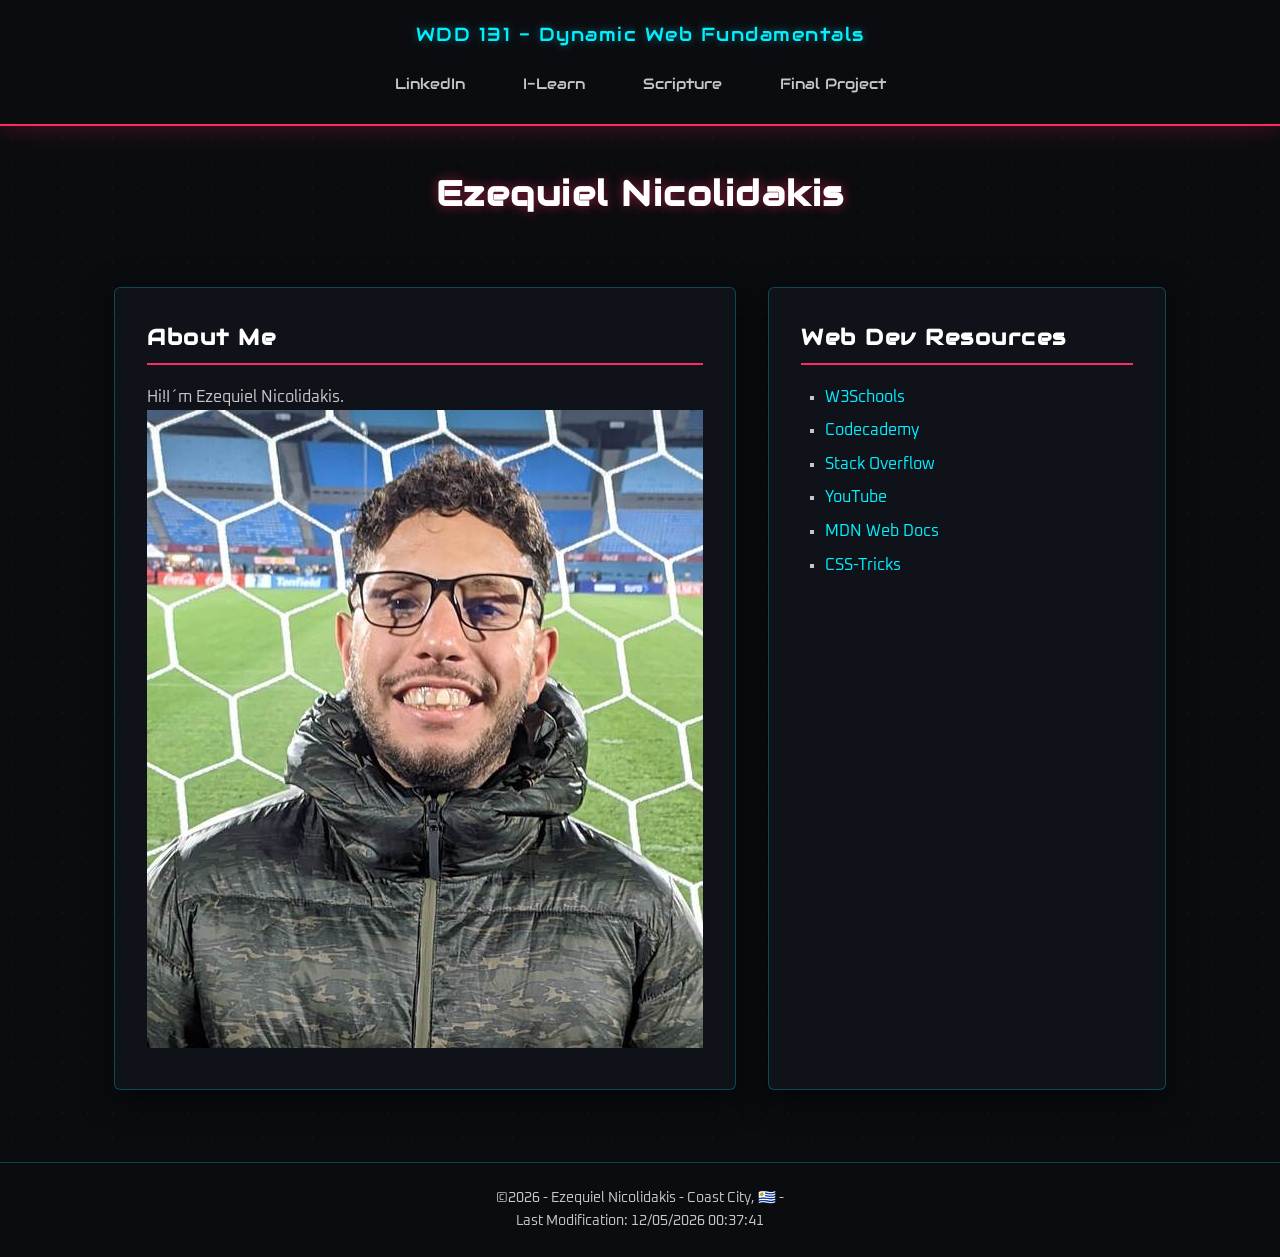
<file: index.html>
<!doctype html>
<html lang="en">
  <head>
    <meta charset="UTF-8" />
    <meta name="viewport" content="width=device-width, initial-scale=1.0" />
    <meta
      name="description"
      content="WDD 131 – Dynamic Web Fundamentals - Ezequiel Nicolidakis"
    />
    <meta name="author" content="Ezequiel Nicolidakis" />
    <title>WDD 131 – Dynamic Web Fundamentals – Ezequiel Nicolidakis</title>
    <script src="scripts/getdates.js" defer></script>
    <link rel="stylesheet" href="styles/base.css" />
    <link rel="preconnect" href="https://fonts.googleapis.com" />
    <link rel="preconnect" href="https://fonts.gstatic.com" crossorigin />
    <link
      href="https://fonts.googleapis.com/css2?family=Audiowide&family=Oxanium:wght@200..800&display=swap"
      rel="stylesheet"
    />
  </head>
  <body>
    <header>
      <span id="course-title">WDD 131 - Dynamic Web Fundamentals</span>
      <nav>
        <a
          href="https://www.linkedin.com/in/eze-nicolidakis/?locale=en-US"
          target="_blank"
          >LinkedIn</a
        >
        <a href="https://byupw.instructure.com/" target="_blank">I-Learn</a>
        <a
          href="https://www.churchofjesuschrist.org/study/scriptures/bofm/ether/12?lang=eng&id=p6#p6"
          target="_blank"
          >Scripture</a
        >
        <a href="#" target="_blank">Final Project</a>
      </nav>
    </header>
    <main>
      <h1>Ezequiel Nicolidakis</h1>
      <section class="card">
        <h2>About Me</h2>
        <p>Hi!I´m Ezequiel Nicolidakis.</p>
        <img src="images/userportrait.jpg" alt="Yo" />
      </section>
      <section class="card">
        <h2>Web Dev Resources</h2>
        <ul>
          <li>
            <a href="https://www.w3schools.com" target="_blank">W3Schools</a>
          </li>
          <li>
            <a href="https://www.codecademy.com" target="_blank">Codecademy</a>
          </li>
          <li>
            <a href="https://stackoverflow.com" target="_blank"
              >Stack Overflow</a
            >
          </li>
          <li><a href="https://www.youtube.com" target="_blank">YouTube</a></li>
          <li>
            <a href="https://developer.mozilla.org" target="_blank"
              >MDN Web Docs</a
            >
          </li>
          <li>
            <a href="https://css-tricks.com" target="_blank">CSS-Tricks</a>
          </li>
        </ul>
      </section>
    </main>
    <footer>
      <p>
        &copy;<span id="currentyear"></span> - Ezequiel Nicolidakis - Coast
        City, 🇺🇾 -
      </p>
      <p id="lastModified"></p>
    </footer>
  </body>
</html>
</file>
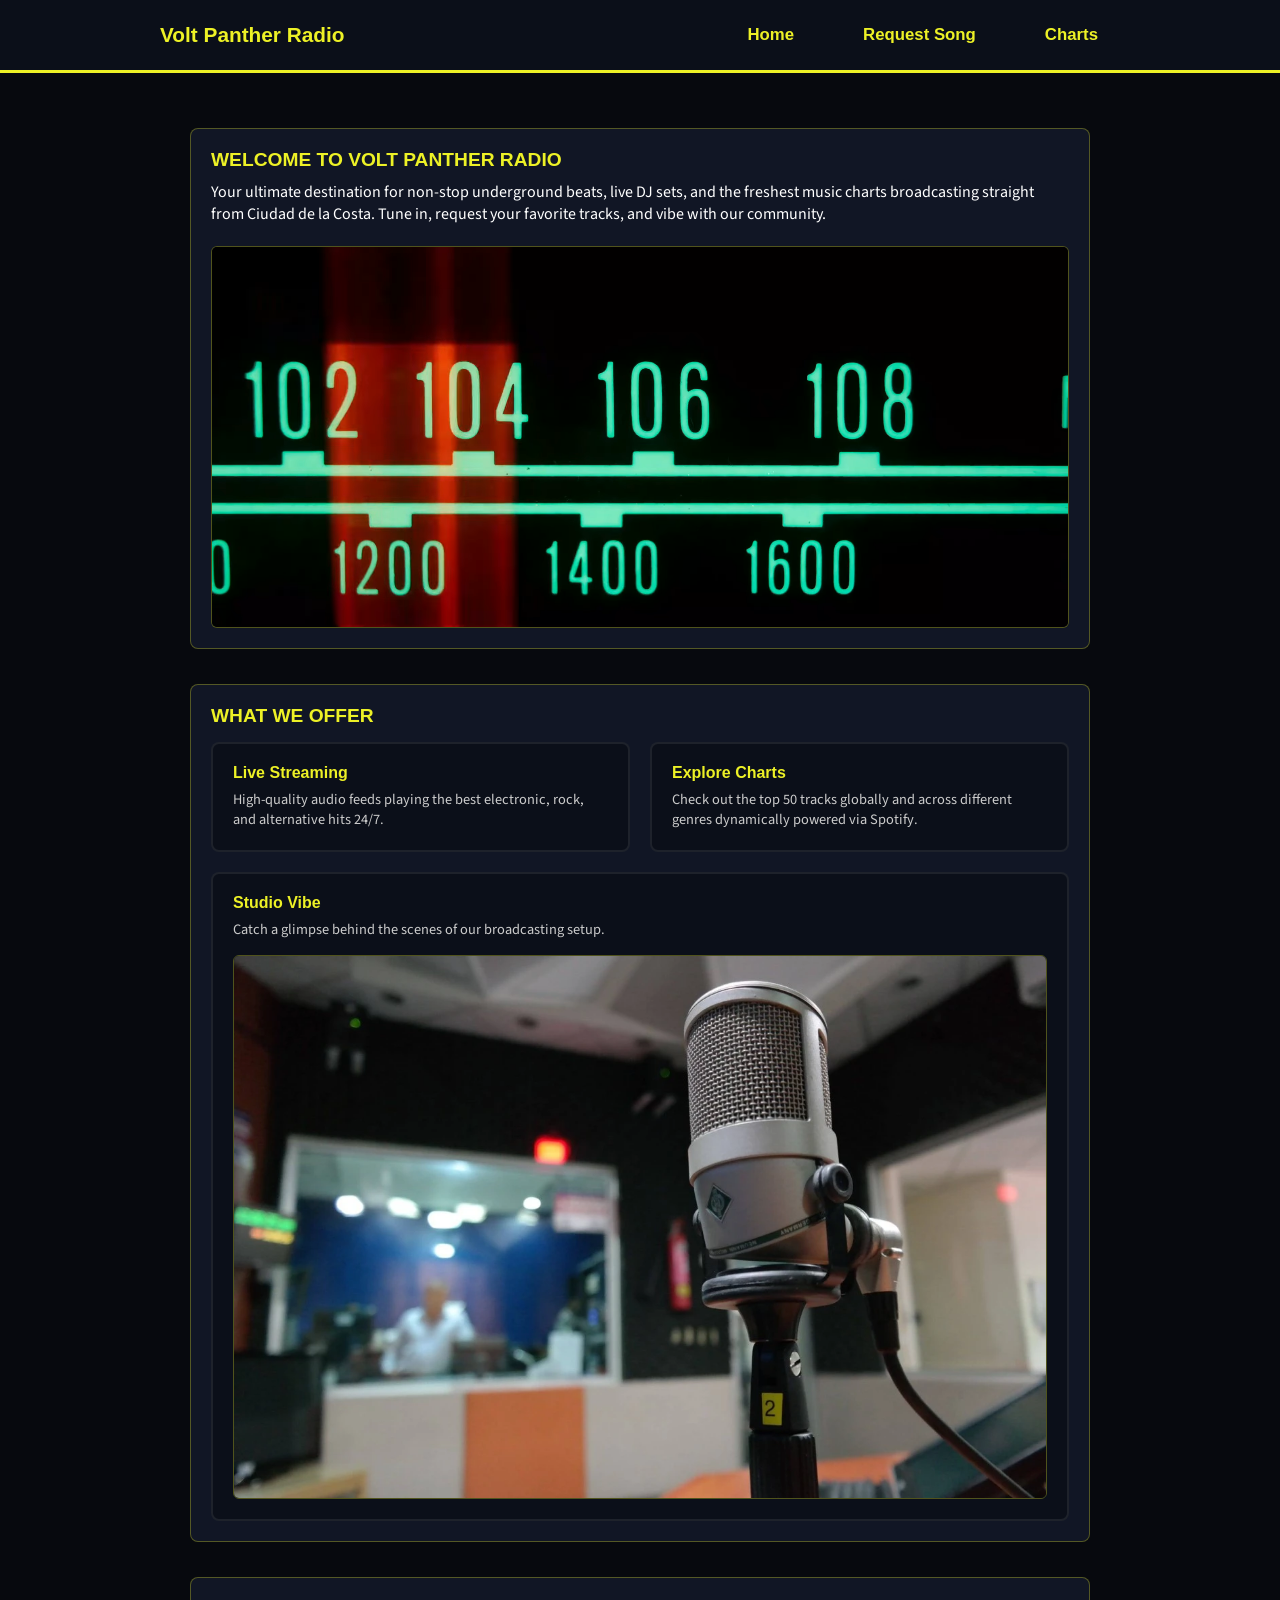
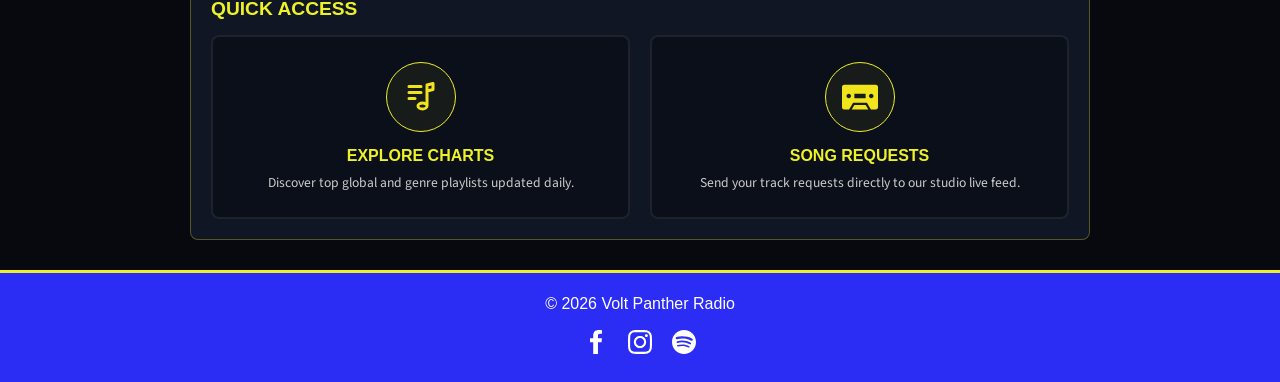
<file: project/index.html>
<!doctype html>
<html lang="en">
  <head>
    <meta charset="UTF-8" />
    <meta name="viewport" content="width=device-width, initial-scale=1.0" />
    <meta
      name="description"
      content="Welcome to Volt Panther Radio. Stream live music, explore top global and genre charts, and send your song requests instantly.."
    />
    <meta name="author" content="Ezequiel Nicolidakis" />
    <meta
      name="keywords"
      content="Volt Panther Radio, music charts, top 50, spotify charts, music genres"
    />
    <title>Volt Panther Radio</title>
    <link rel="icon" type="image/x-icon" href="images/logo.svg" />
    <link rel="stylesheet" href="./styles/small.css" />
    <link
      rel="stylesheet"
      href="./styles/medium.css"
      media="screen and (min-width: 700px)"
    />
    <link
      rel="stylesheet"
      href="./styles/large.css"
      media="screen and (min-width: 1000px)"
    />
    <link
      href="https://fonts.googleapis.com/css2?family=Source+Sans+3:wght@400;600&family=Syncopate:wght@700&display=swap"
      rel="stylesheet"
    />
    <script src="scripts/charts.js" defer></script>
  </head>
  <body>
    <header class="site-header">
      <div class="header-container">
        <div class="logo">
          <h1>Volt Panther Radio</h1>
        </div>
        <nav class="navbar">
          <ul>
            <li><a href="index.html">Home</a></li>
            <li><a href="request.html">Request Song</a></li>
            <li><a href="charts.html">Charts</a></li>
          </ul>
        </nav>
      </div>
    </header>
    <main class="main-container">
      <section class="hero-section">
        <h2>WELCOME TO VOLT PANTHER RADIO</h2>
        <p>
          Your ultimate destination for non-stop underground beats, live DJ
          sets, and the freshest music charts broadcasting straight from Ciudad
          de la Costa. Tune in, request your favorite tracks, and vibe with our
          community.
        </p>

        <div class="hero-video-container">
          <video
            autoplay
            muted
            loop
            playsinline
            webkit-playsinline
            class="optimized-hero-video"
          >
            <source
              src="videos/radio-dial-large.webm"
              media="(min-width: 1024px)"
              type="video/webm"
            />
            <source
              src="videos/radio-dial-medium.webm"
              media="(min-width: 768px)"
              type="video/webm"
            />
            <source src="videos/radio-dial-small.webm" type="video/webm" />
            Your browser does not support the video tag.
          </video>
        </div>
      </section>

      <section class="features-section">
        <h2>WHAT WE OFFER</h2>
        <div class="features-grid">
          <div class="feature-card">
            <h3>Live Streaming</h3>
            <p>
              High-quality audio feeds playing the best electronic, rock, and
              alternative hits 24/7.
            </p>
          </div>
          <div class="feature-card">
            <h3>Explore Charts</h3>
            <p>
              Check out the top 50 tracks globally and across different genres
              dynamically powered via Spotify.
            </p>
          </div>

          <div class="feature-card image-card">
            <h3>Studio Vibe</h3>
            <p>Catch a glimpse behind the scenes of our broadcasting setup.</p>
            <div class="lazy-card-img-container">
              <picture>
                <source
                  srcset="images/studio-card-large.webp"
                  media="(min-width: 1024px)"
                  type="image/webp"
                />
                <source
                  srcset="images/studio-card-medium.webp"
                  media="(min-width: 768px)"
                  type="image/webp"
                />
                <img
                  src="images/studio-card-small.webp"
                  alt="Volt Panther Radio studio desk and microphone"
                  loading="lazy"
                  width="400"
                  height="225"
                  class="lazy-feature-img"
                />
              </picture>
            </div>
          </div>
        </div>
      </section>

      <section class="nav-cards-section">
        <h2>QUICK ACCESS</h2>
        <div class="nav-cards-grid">
          <a href="charts.html" class="nav-card">
            <div class="nav-card-img-wrapper">
              <img
                src="images/card-charts.svg"
                alt="Explore Top Music Charts"
                loading="lazy"
                width="400"
                height="225"
              />
            </div>
            <div class="nav-card-content">
              <h3>EXPLORE CHARTS</h3>
              <p>Discover top global and genre playlists updated daily.</p>
            </div>
          </a>

          <a href="request.html" class="nav-card">
            <div class="nav-card-img-wrapper">
              <img
                src="images/card-request.svg"
                alt="Request a Song"
                loading="lazy"
                width="400"
                height="225"
              />
            </div>
            <div class="nav-card-content">
              <h3>SONG REQUESTS</h3>
              <p>Send your track requests directly to our studio live feed.</p>
            </div>
          </a>
        </div>
      </section>
    </main>
    <footer class="site-footer">
      <div class="footer-container">
        <p>&copy; 2026 Volt Panther Radio</p>
        <div class="social-links">
          <a
            href="https://www.facebook.com"
            target="_blank"
            aria-label="Facebook"
          >
            <img
              src="images/facebook-icon.svg"
              alt="Facebook"
              class="social-icon"
            />
          </a>
          <a
            href="https://www.instagram.com"
            target="_blank"
            aria-label="Instagram"
          >
            <img
              src="images/instagram-icon.svg"
              alt="Instagram"
              class="social-icon"
            />
          </a>
          <a
            href="https://open.spotify.com"
            target="_blank"
            aria-label="Spotify"
          >
            <img
              src="images/spotify-icon.svg"
              alt="Spotify"
              class="social-icon"
            />
          </a>
        </div>
      </div>
    </footer>
  </body>
</html>
</file>
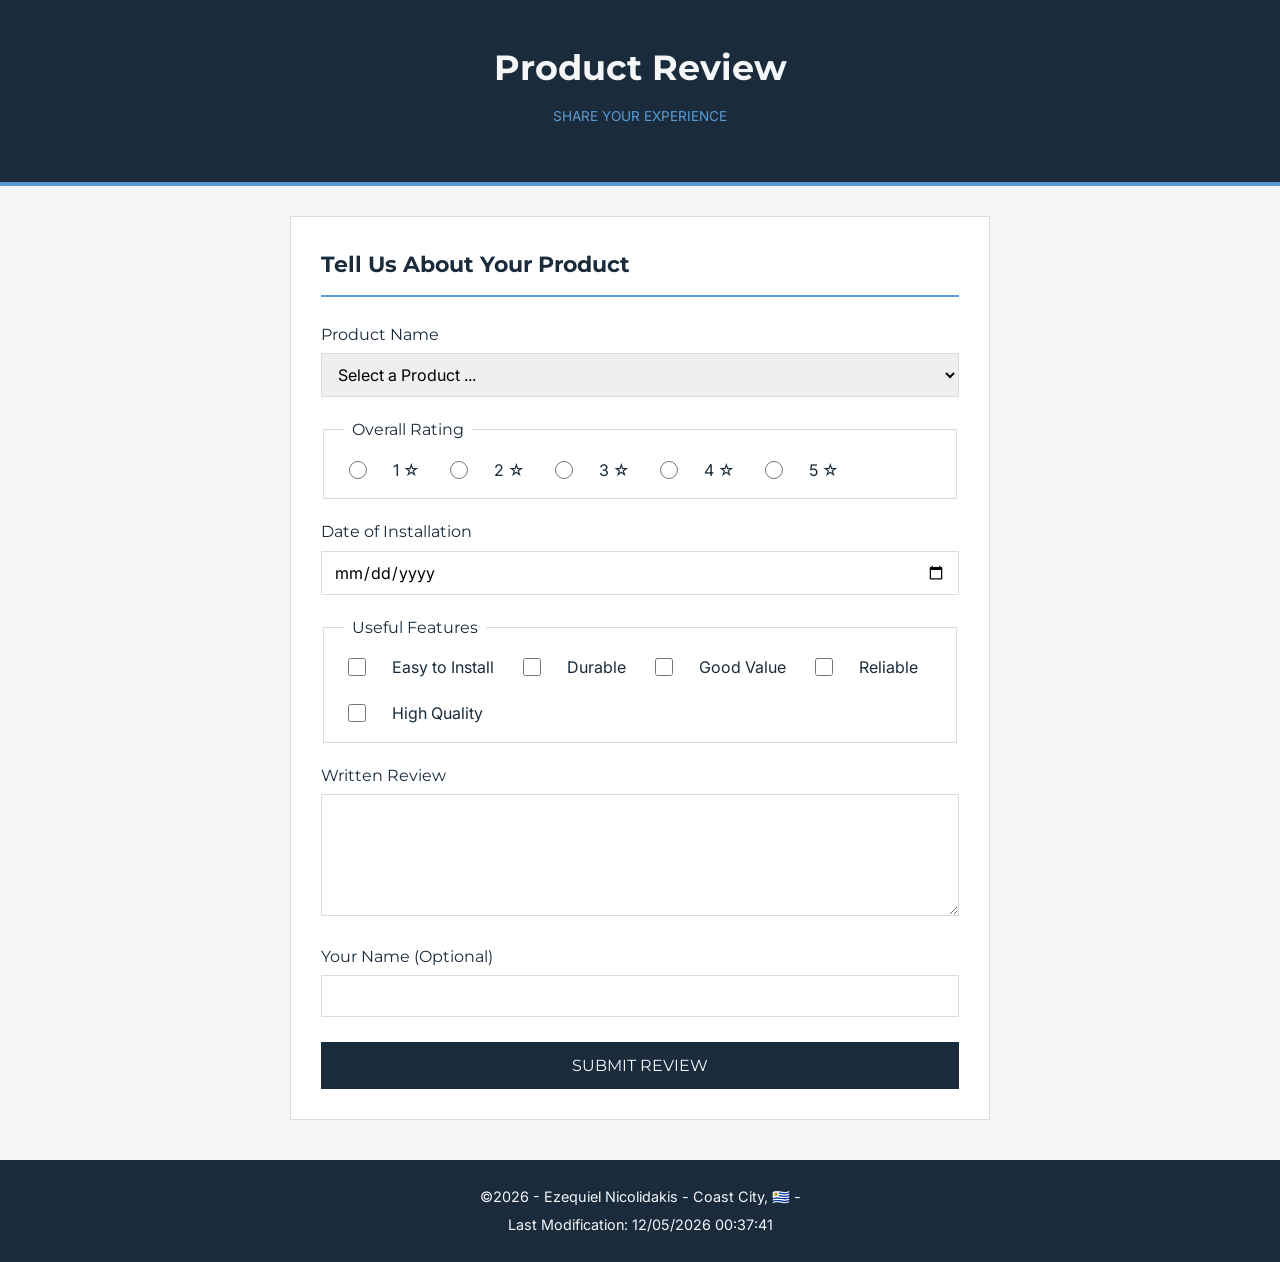
<file: form.html>
<!doctype html>
<html lang="en">
  <head>
    <meta charset="UTF-8" />
    <meta name="viewport" content="width=device-width, initial-scale=1.0" />
    <title>Product Review</title>
    <meta
      name="description"
      content="Complete this product review form to share your feedback and experience with our items at WDD 131."
    />
    <meta name="author" content="Ezequiel Nicolidakis" />
    <link rel="preconnect" href="https://fonts.googleapis.com" />
    <link rel="preconnect" href="https://fonts.gstatic.com" crossorigin />
    <link
      href="https://fonts.googleapis.com/css2?family=Montserrat:wght@400;600;700&family=Inter:wght@300;400;500;600&display=swap"
      rel="stylesheet"
    />
    <link rel="stylesheet" href="styles/form.css" />
    <script src="scripts/form.js" defer></script>
  </head>
  <body>
    <header>
      <h1>Product Review</h1>
      <p class="tagline">Share Your Experience</p>
    </header>

    <main>
      <form method="get" action="review.html">
        <h2>Tell Us About Your Product</h2>

        <label for="product-name">Product Name</label>
        <select id="product-name" name="product-name" required>
          <option disabled selected value="">Select a Product ...</option>
        </select>

        <fieldset>
          <legend>Overall Rating</legend>
          <div class="rating">
            <input
              type="radio"
              id="rating-1"
              name="rating"
              value="1"
              required
            />
            <label for="rating-1">1 ☆</label>

            <input
              type="radio"
              id="rating-2"
              name="rating"
              value="2"
              required
            />
            <label for="rating-2">2 ☆</label>

            <input
              type="radio"
              id="rating-3"
              name="rating"
              value="3"
              required
            />
            <label for="rating-3">3 ☆</label>

            <input
              type="radio"
              id="rating-4"
              name="rating"
              value="4"
              required
            />
            <label for="rating-4">4 ☆</label>

            <input
              type="radio"
              id="rating-5"
              name="rating"
              value="5"
              required
            />
            <label for="rating-5">5 ☆</label>
          </div>
        </fieldset>

        <label for="install-date">Date of Installation</label>
        <input type="date" id="install-date" name="install-date" required />

        <fieldset>
          <legend>Useful Features</legend>
          <div class="features">
            <input
              type="checkbox"
              id="feature-1"
              name="features"
              value="Easy to Install"
            />
            <label for="feature-1">Easy to Install</label>

            <input
              type="checkbox"
              id="feature-2"
              name="features"
              value="Durable"
            />
            <label for="feature-2">Durable</label>

            <input
              type="checkbox"
              id="feature-3"
              name="features"
              value="Good Value"
            />
            <label for="feature-3">Good Value</label>

            <input
              type="checkbox"
              id="feature-4"
              name="features"
              value="Reliable"
            />
            <label for="feature-4">Reliable</label>

            <input
              type="checkbox"
              id="feature-5"
              name="features"
              value="High Quality"
            />
            <label for="feature-5">High Quality</label>
          </div>
        </fieldset>

        <label for="review">Written Review</label>
        <textarea id="review" name="review" rows="5"></textarea>

        <label for="username">Your Name (Optional)</label>
        <input type="text" id="username" name="username" />

        <input type="submit" value="Submit Review" />
      </form>
    </main>

    <footer>
      <p>
        &copy;<span id="currentyear"></span> - Ezequiel Nicolidakis - Coast
        City, 🇺🇾 -
      </p>
      <p id="lastModified"></p>
    </footer>
  </body>
</html>
</file>
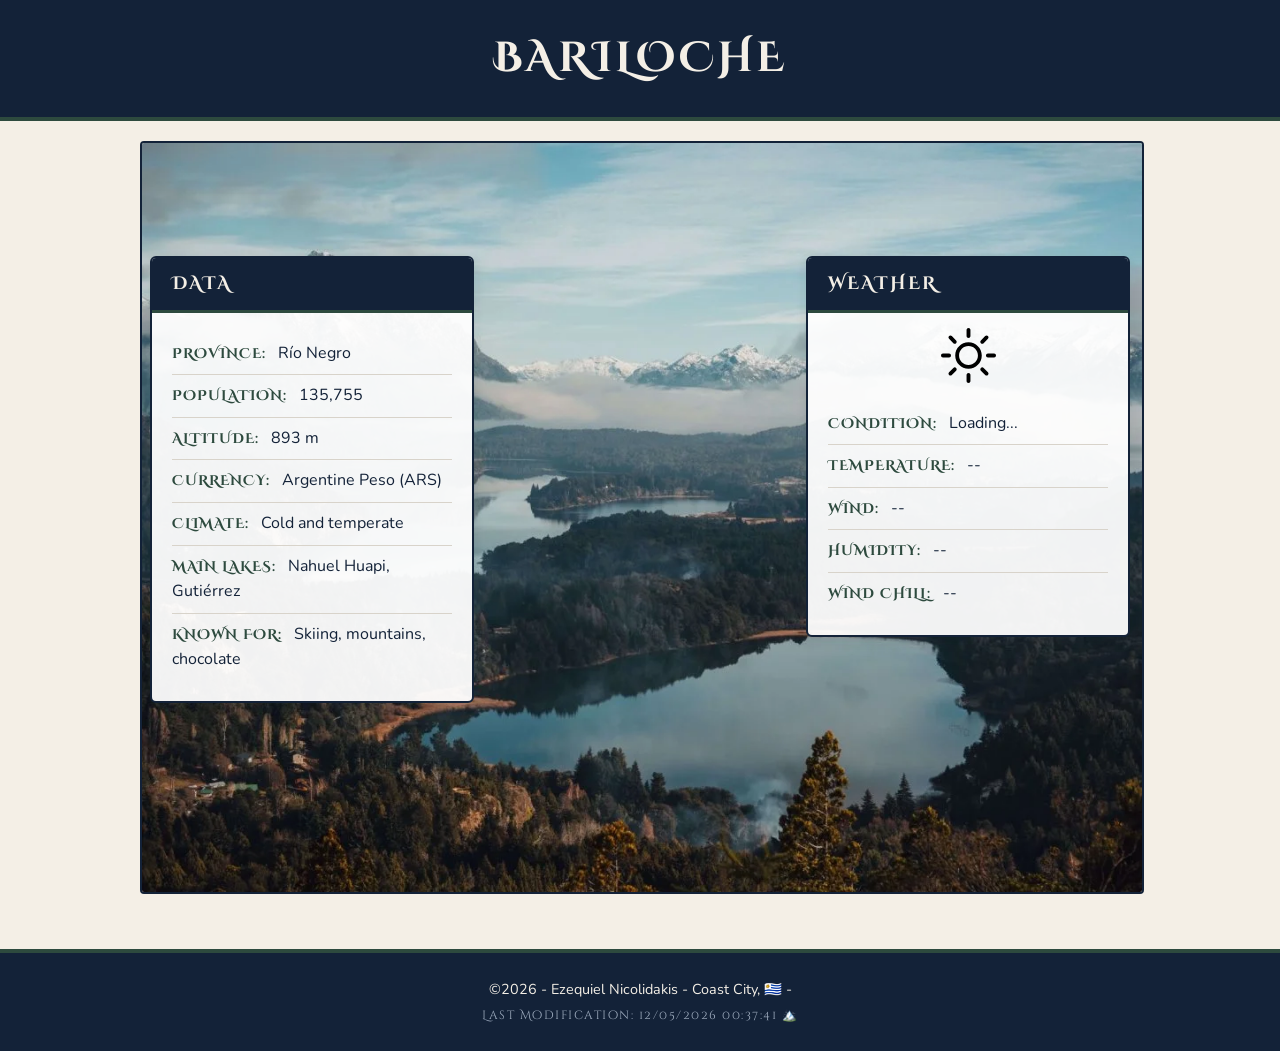
<file: place.html>
<!doctype html>
<html lang="en">
  <head>
    <meta charset="UTF-8" />
    <meta name="viewport" content="width=device-width, initial-scale=1.0" />
    <title>WDD 131 – Bariloche – Ezequiel Nicolidakis</title>
    <meta
      name="description"
      content="Discover Bariloche — a breathtaking destination of crystal-clear lakes, snow-capped mountains, and unforgettable adventures. Ezequiel Nicolidakis - WDD 131."
    />
    <meta name="author" content="Ezequiel Nicolidakis" />
    <link rel="preconnect" href="https://fonts.googleapis.com" />
    <link rel="preconnect" href="https://fonts.gstatic.com" crossorigin />
    <link
      href="https://fonts.googleapis.com/css2?family=Cinzel+Decorative:wght@400;700;900&family=Nunito:ital,wght@0,200..1000;1,200..1000&display=swap"
      rel="stylesheet"
    />
    <link rel="stylesheet" href="styles/place.css" />
    <script src="scripts/place.js" defer></script>
  </head>
  <body>
    <header>
      <h1>Bariloche</h1>
    </header>

    <main>
      <picture class="hero">
        <source
          srcset="images/bariloche-large.webp"
          media="(min-width: 600px)"
        />
        <img
          src="images/bariloche-small.webp"
          alt="Lago Nahuel Huapi, Bariloche"
        />
      </picture>

      <section class="data">
        <h2>Data</h2>
        <ul>
          <li><strong>Province:</strong> Río Negro</li>
          <li><strong>Population:</strong> 135,755</li>
          <li><strong>Altitude:</strong> 893 m</li>
          <li><strong>Currency:</strong> Argentine Peso (ARS)</li>
          <li><strong>Climate:</strong> Cold and temperate</li>
          <li><strong>Main Lakes:</strong> Nahuel Huapi, Gutiérrez</li>
          <li><strong>Known for:</strong> Skiing, mountains, chocolate</li>
        </ul>
      </section>

      <section class="weather">
        <h2>Weather</h2>
        <img
          src="images/weather-icon.svg"
          alt="Weather icon"
          id="weather-icon"
          class="weather-icon"
        />
        <ul>
          <li>
            <strong>Condition:</strong>
            <span id="weather-desc">Loading...</span>
          </li>
          <li>
            <strong>Temperature:</strong> <span id="current-temp">--</span>
          </li>
          <li><strong>Wind:</strong> <span id="wind-speed">--</span></li>
          <li><strong>Humidity:</strong> <span id="humidity">--</span></li>
          <li><strong>Wind Chill:</strong> <span id="windchill">--</span></li>
        </ul>
      </section>
    </main>

    <footer>
      <p>
        &copy;<span id="currentyear"></span> - Ezequiel Nicolidakis - Coast
        City, 🇺🇾 -
      </p>
      <p id="lastModified"></p>
    </footer>
  </body>
</html>
</file>
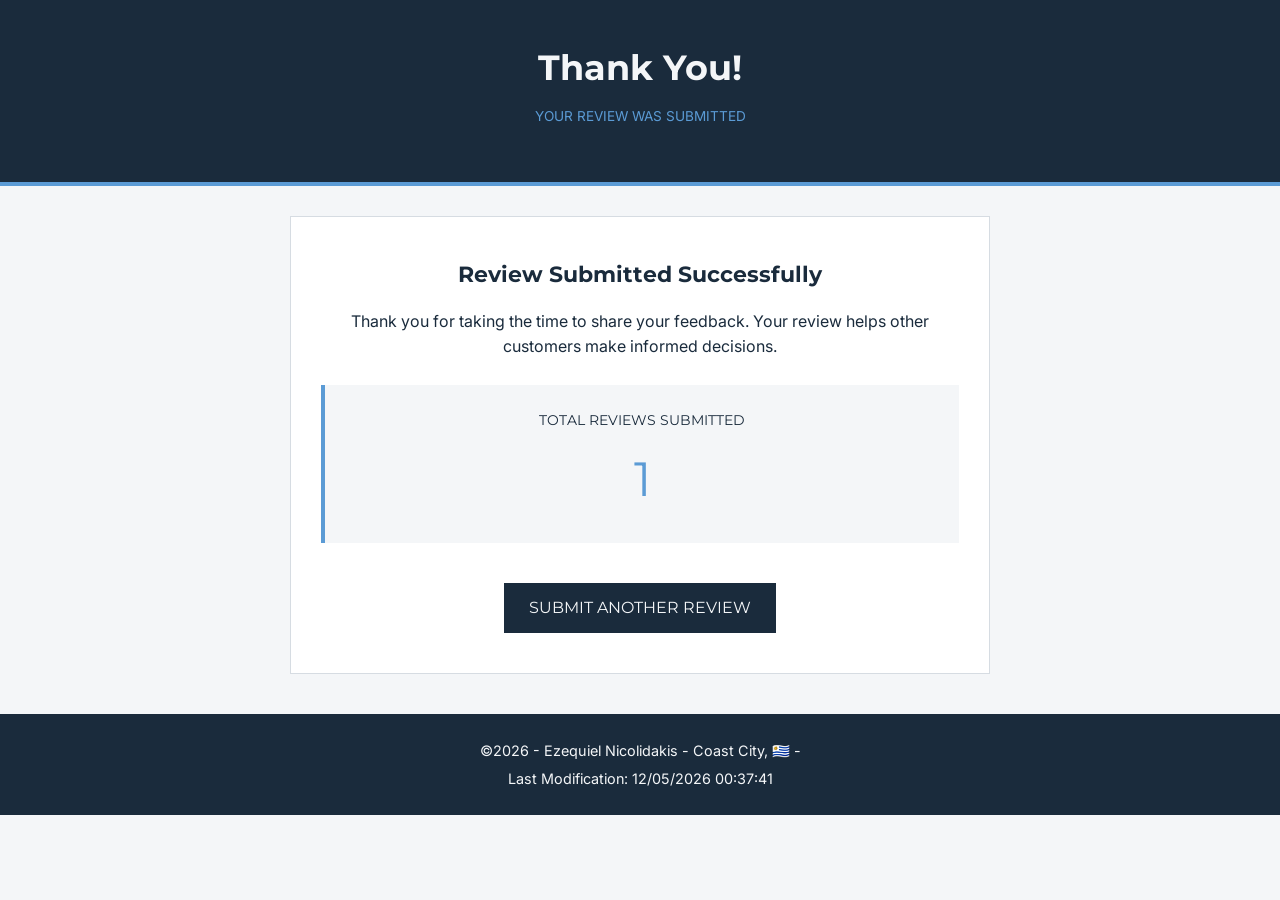
<file: review.html>
<!doctype html>
<html lang="en">
  <head>
    <meta charset="UTF-8" />
    <meta name="viewport" content="width=device-width, initial-scale=1.0" />
    <title>Review Submitted</title>
    <meta
      name="description"
      content="Thank you for submitting your product review. Your feedback has been successfully recorded."
    />
    <meta name="author" content="Ezequiel Nicolidakis" />
    <link rel="preconnect" href="https://fonts.googleapis.com" />
    <link rel="preconnect" href="https://fonts.gstatic.com" crossorigin />
    <link
      href="https://fonts.googleapis.com/css2?family=Montserrat:wght@400;600;700&family=Inter:wght@300;400;500;600&display=swap"
      rel="stylesheet"
    />
    <link rel="stylesheet" href="styles/form.css" />
    <script src="scripts/review.js" defer></script>
  </head>
  <body>
    <header>
      <h1>Thank You!</h1>
      <p class="tagline">Your Review Was Submitted</p>
    </header>

    <main>
      <section class="confirmation">
        <h2>Review Submitted Successfully</h2>
        <p>
          Thank you for taking the time to share your feedback. Your review
          helps other customers make informed decisions.
        </p>

        <div class="counter-box">
          <p class="counter-label">Total Reviews Submitted</p>
          <p class="counter-number" id="review-count">0</p>
        </div>

        <a href="form.html" class="button">Submit Another Review</a>
      </section>
    </main>

    <footer>
      <p>
        &copy;<span id="currentyear"></span> - Ezequiel Nicolidakis - Coast
        City, 🇺🇾 -
      </p>
      <p id="lastModified"></p>
    </footer>
  </body>
</html>
</file>
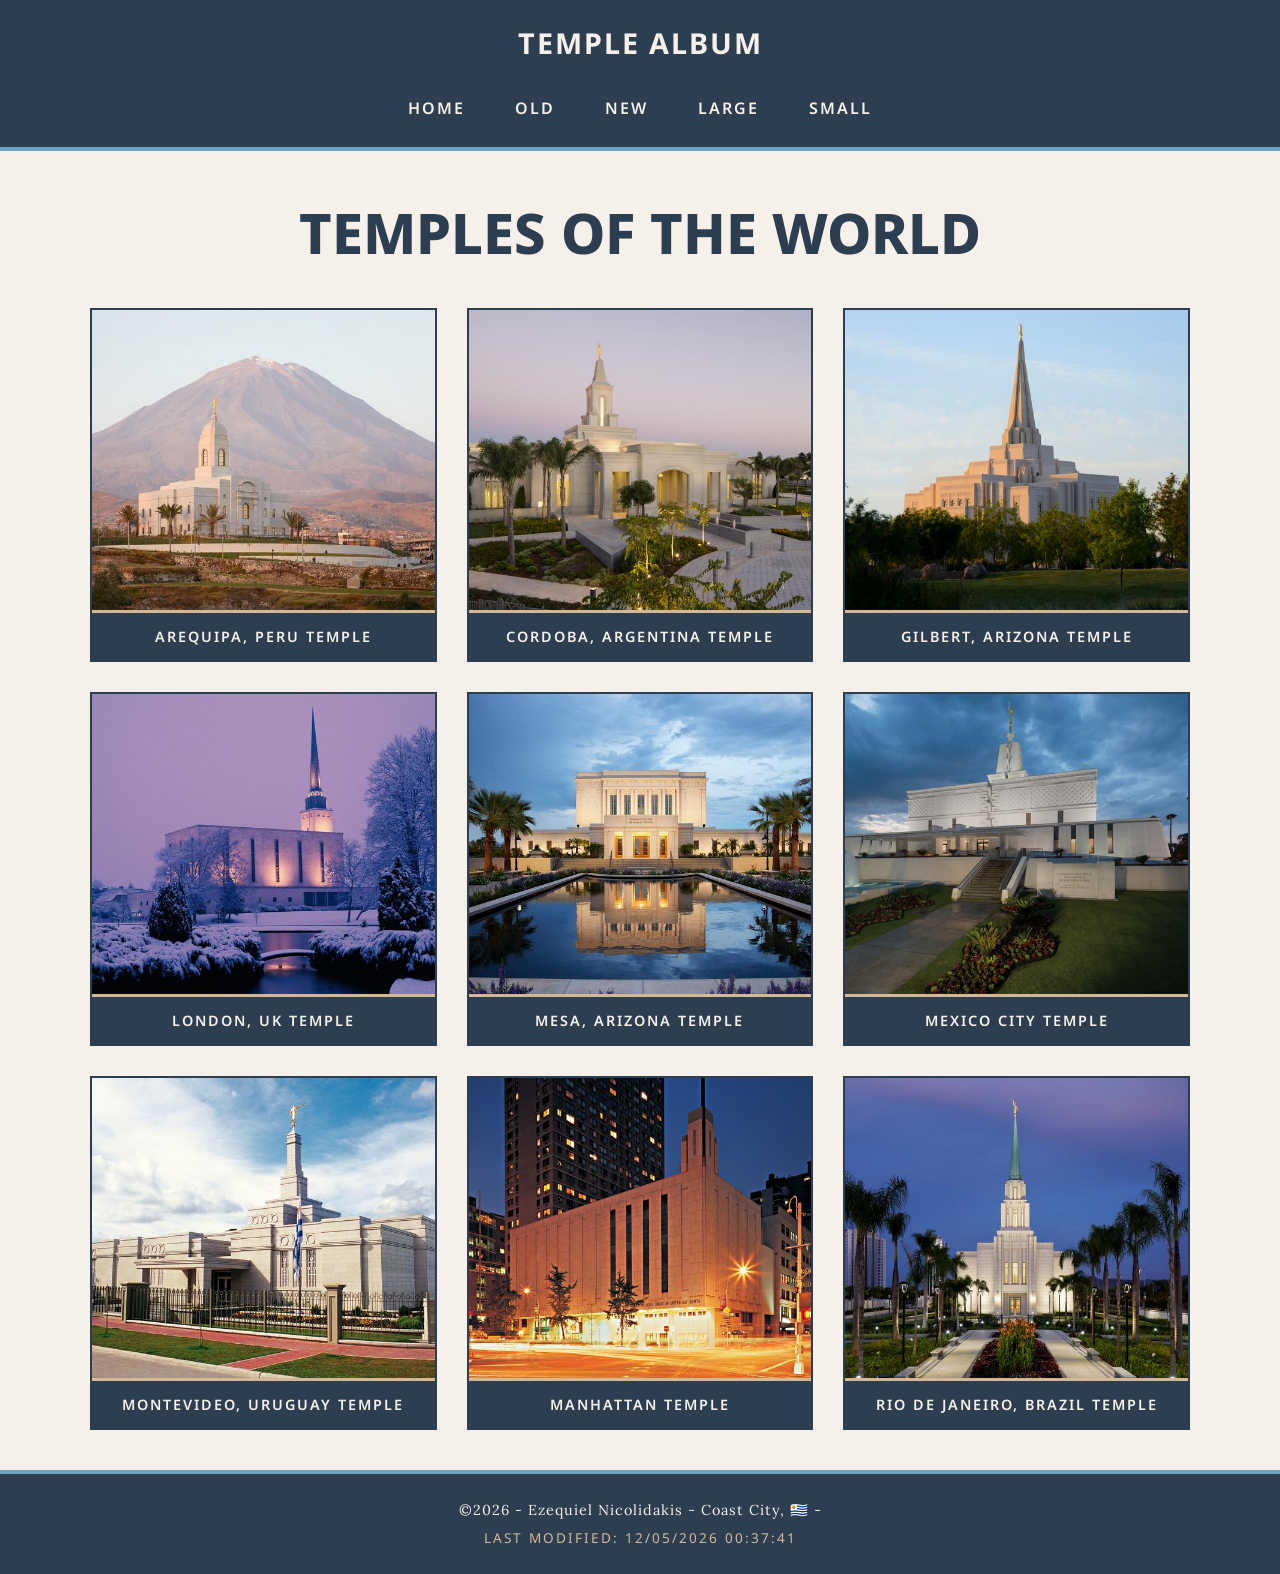
<file: temples.html>
<!doctype html>
<html lang="en">
  <head>
    <meta charset="UTF-8" />
    <meta name="viewport" content="width=device-width, initial-scale=1.0" />
    <title>WDD 131 – Temple Album – Ezequiel Nicoliadkis</title>
    <meta
      name="description"
      content="A picture album featuring nine temples from around the world, created by Kaylee Godfrey for WDD 131 Dynamic Web Fundamentals."
    />
    <meta name="author" content="Ezequiel Nicolidakis" />
    <link rel="preconnect" href="https://fonts.googleapis.com" />
    <link rel="preconnect" href="https://fonts.gstatic.com" crossorigin />
    <link
      href="https://fonts.googleapis.com/css2?family=Lora:ital,wght@0,400..700;1,400..700&family=Noto+Sans:ital,wght@0,100..900;1,100..900&display=swap"
      rel="stylesheet"
    />
    <link rel="stylesheet" href="styles/temples.css" />
    <link rel="stylesheet" href="styles/temples-large.css" />
    <script src="scripts/temples.js" defer></script>
  </head>
  <body>
    <header>
      <span id="course-title">Temple Album</span>
      <button
        id="menu-toggle"
        aria-label="Toggle navigation menu"
        aria-expanded="false"
      >
        &#9776;
      </button>
      <nav id="main-nav" aria-label="Main navigation">
        <a href="#">Home</a>
        <a href="#">Old</a>
        <a href="#">New</a>
        <a href="#">Large</a>
        <a href="#">Small</a>
      </nav>
    </header>

    <main>
      <h1>Temples of the World</h1>

      <div class="gallery">
        <figure>
          <img
            src="images/arequipa.jpeg"
            alt="Arequipa Temple"
            loading="lazy"
            width="400"
            height="300"
          />
          <figcaption>Arequipa, Peru Temple</figcaption>
        </figure>

        <figure>
          <img
            src="images/cordoba.jpg"
            alt="Cordoba Temple"
            loading="lazy"
            width="400"
            height="300"
          />
          <figcaption>Cordoba, Argentina Temple</figcaption>
        </figure>

        <figure>
          <img
            src="images/gilbertarizona.jpg"
            alt="Gilbert, Arizona Temple"
            loading="lazy"
            width="400"
            height="300"
          />
          <figcaption>Gilbert, Arizona Temple</figcaption>
        </figure>

        <figure>
          <img
            src="images/london.jpg"
            alt="London Temple"
            loading="lazy"
            width="400"
            height="300"
          />
          <figcaption>London, UK Temple</figcaption>
        </figure>

        <figure>
          <img
            src="images/mesaarizona.jpeg"
            alt="Mesa, Arizona Temple"
            loading="lazy"
            width="400"
            height="300"
          />
          <figcaption>Mesa, Arizona Temple</figcaption>
        </figure>

        <figure>
          <img
            src="images/mexicocity.jpg"
            alt="Mexico City Temple"
            loading="lazy"
            width="400"
            height="300"
          />
          <figcaption>Mexico City Temple</figcaption>
        </figure>

        <figure>
          <img
            src="images/montevideo.jpg"
            alt="Montevideo, Uruguay Temple"
            loading="lazy"
            width="400"
            height="300"
          />
          <figcaption>Montevideo, Uruguay Temple</figcaption>
        </figure>

        <figure>
          <img
            src="images/newyork.jpg"
            alt="Manhattan Temple"
            loading="lazy"
            width="400"
            height="300"
          />
          <figcaption>Manhattan Temple</figcaption>
        </figure>

        <figure>
          <img
            src="images/riojaneiro.jpeg"
            alt="Rio De Janeiro, Brazil Temple rendering"
            loading="lazy"
            width="400"
            height="300"
          />
          <figcaption>Rio De Janeiro, Brazil Temple</figcaption>
        </figure>
      </div>
    </main>

    <footer>
      <p>
        &copy;<span id="currentyear"></span> - Ezequiel Nicolidakis - Coast
        City, 🇺🇾 -
      </p>
      <p id="lastModified"></p>
    </footer>
  </body>
</html>
</file>
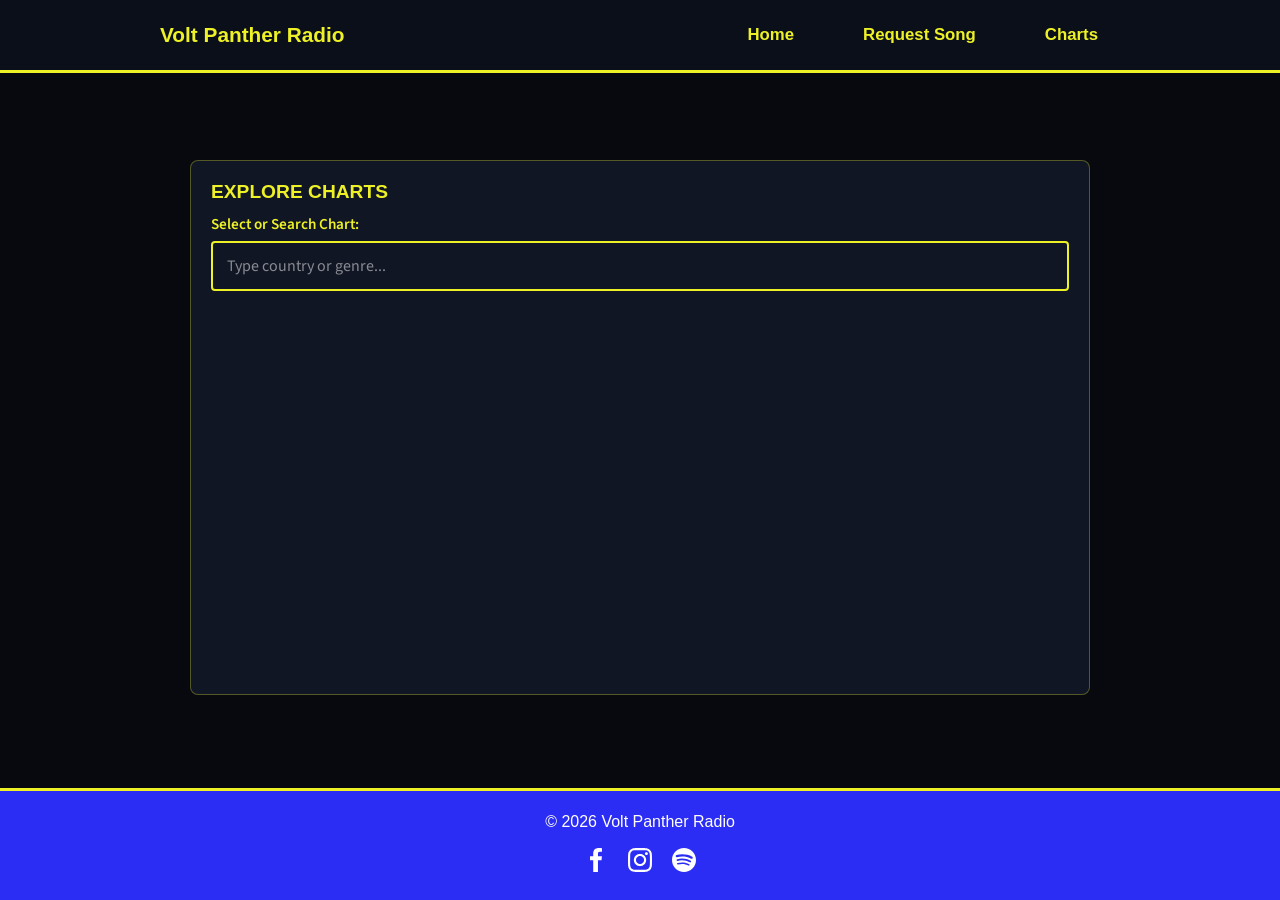
<file: project/charts.html>
<!doctype html>
<html lang="en">
  <head>
    <meta charset="UTF-8" />
    <meta name="viewport" content="width=device-width, initial-scale=1.0" />
    <meta
      name="description"
      content="Explore top music charts by country and genre live on Volt Panther Radio."
    />
    <meta name="author" content="Ezequiel Nicolidakis" />
    <meta
      name="keywords"
      content="Volt Panther Radio, music charts, top 50, spotify charts, music genres"
    />
    <title>Volt Panther Radio - Charts</title>
    <link rel="icon" type="image/x-icon" href="images/logo.svg" />
    <link rel="stylesheet" href="./styles/small.css" />
    <link
      rel="stylesheet"
      href="./styles/medium.css"
      media="screen and (min-width: 700px)"
    />
    <link
      rel="stylesheet"
      href="./styles/large.css"
      media="screen and (min-width: 1000px)"
    />
    <link
      href="https://fonts.googleapis.com/css2?family=Source+Sans+3:wght@400;600&family=Syncopate:wght@700&display=swap"
      rel="stylesheet"
    />
    <script src="scripts/charts.js" defer></script>
  </head>
  <body>
    <header class="site-header">
      <div class="header-container">
        <div class="logo">
          <h1>Volt Panther Radio</h1>
        </div>
        <nav class="navbar">
          <ul>
            <li><a href="index.html">Home</a></li>
            <li><a href="request.html">Request Song</a></li>
            <li><a href="charts.html">Charts</a></li>
          </ul>
        </nav>
      </div>
    </header>

    <main class="main-container">
      <section class="charts-section">
        <div class="charts-header-box">
          <h2>EXPLORE CHARTS</h2>
          <div class="compact-search-container">
            <label for="chart-search">Select or Search Chart:</label>
            <input
              type="text"
              id="chart-search"
              placeholder="Type country or genre..."
              autocomplete="off"
            />
            <div id="chart-options-list" class="selectable-list hidden">
              <div class="dropdown-filters">
                <button type="button" class="filter-btn" data-filter="Genres">
                  Genres
                </button>
                <button
                  type="button"
                  class="filter-btn"
                  data-filter="Countries"
                >
                  Countries
                </button>
              </div>
              <div id="options-items-container"></div>
            </div>
          </div>
        </div>

        <div class="spotify-embed-container">
          <iframe
            id="spotify-player"
            style="border-radius: 12px"
            src="https://open.spotify.com/embed/playlist/37i9dQZEVXbMDoHDwVN2tF?utm_source=generator&theme=0"
            width="100%"
            height="352"
            frameborder="0"
            allowfullscreen=""
            allow="
              autoplay;
              clipboard-write;
              encrypted-media;
              fullscreen;
              picture-in-picture;
            "
            loading="lazy"
          >
          </iframe>
        </div>
      </section>
    </main>

    <footer class="site-footer">
      <div class="footer-container">
        <p>&copy; 2026 Volt Panther Radio</p>
        <div class="social-links">
          <a
            href="https://www.facebook.com"
            target="_blank"
            aria-label="Facebook"
          >
            <img
              src="images/facebook-icon.svg"
              alt="Facebook"
              class="social-icon"
            />
          </a>
          <a
            href="https://www.instagram.com"
            target="_blank"
            aria-label="Instagram"
          >
            <img
              src="images/instagram-icon.svg"
              alt="Instagram"
              class="social-icon"
            />
          </a>
          <a
            href="https://open.spotify.com"
            target="_blank"
            aria-label="Spotify"
          >
            <img
              src="images/spotify-icon.svg"
              alt="Spotify"
              class="social-icon"
            />
          </a>
        </div>
      </div>
    </footer>
  </body>
</html>
</file>
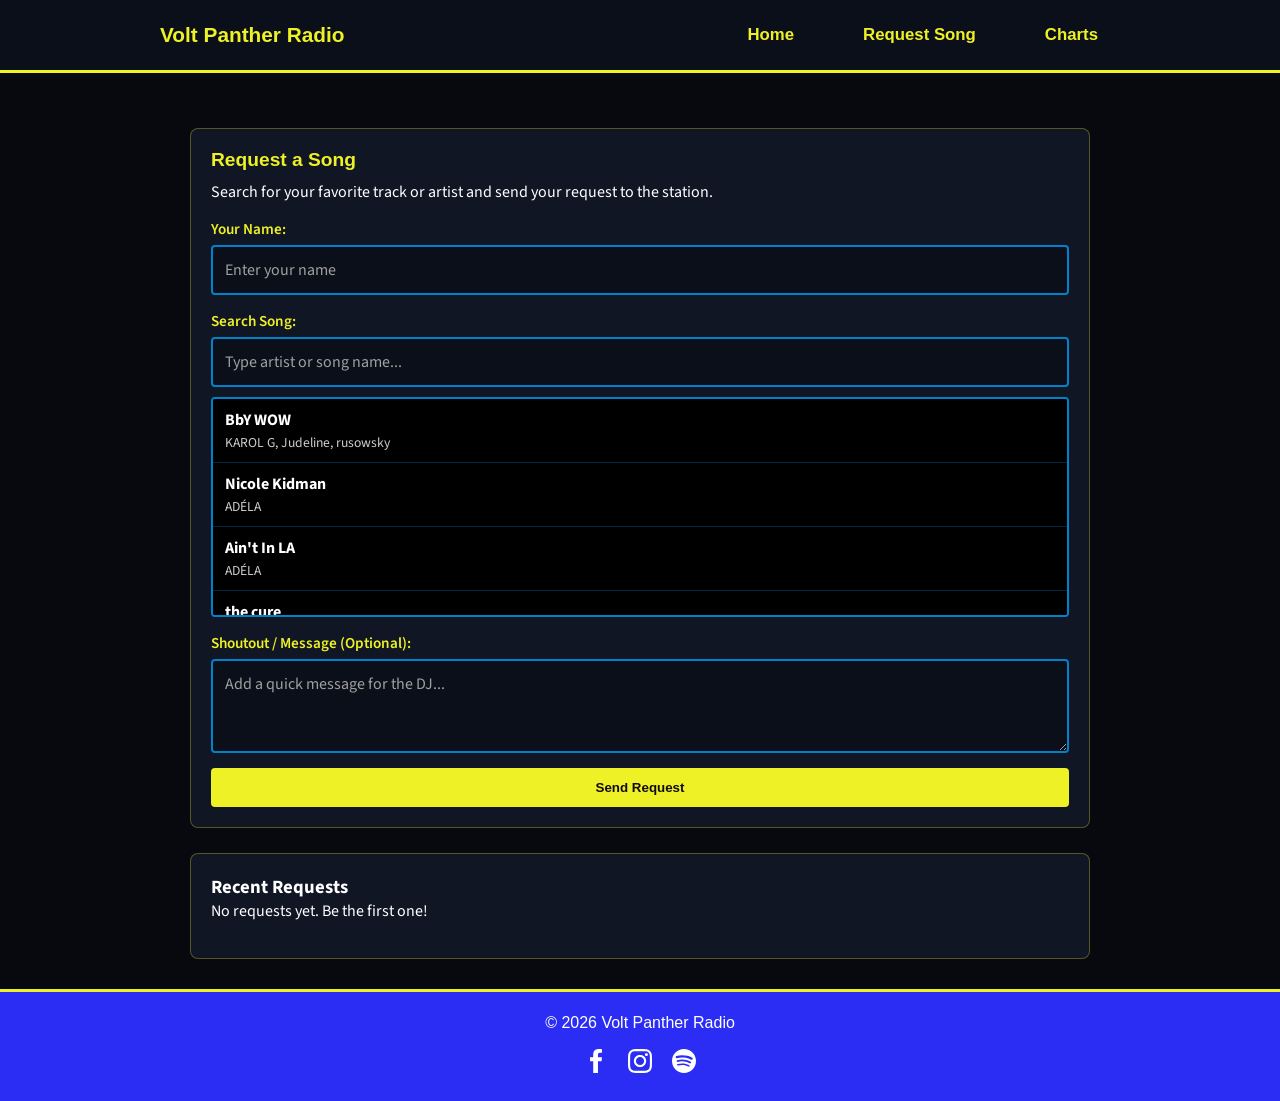
<file: project/request.html>
<!doctype html>
<html lang="en">
  <head>
    <meta charset="UTF-8" />
    <meta name="viewport" content="width=device-width, initial-scale=1.0" />
    <meta
      name="description"
      content="Request your favorite songs and shoutouts live on Volt Panther Radio. Search through our complete track database and send your picks instantly."
    />
    <meta name="author" content="Ezequiel Nicolidakis" />
    <meta
      name="keywords"
      content="Volt Panther Radio, song request, music station, track database, playlist, live request"
    />
    <title>Volt Panther Radio</title>
    <link rel="icon" type="image/x-icon" href="images/logo.svg" />
    <link rel="stylesheet" href="./styles/small.css" />
    <link
      rel="stylesheet"
      href="./styles/medium.css"
      media="screen and (min-width: 700px)"
    />
    <link
      rel="stylesheet"
      href="./styles/large.css"
      media="screen and (min-width: 1000px)"
    />
    <link
      href="https://fonts.googleapis.com/css2?family=Source+Sans+3:wght@400;600&family=Syncopate:wght@700&display=swap"
      rel="stylesheet"
    />
    <script src="scripts/request.js" defer></script>
  </head>
  <body>
    <header class="site-header">
      <div class="header-container">
        <div class="logo">
          <h1>Volt Panther Radio</h1>
        </div>
        <nav class="navbar">
          <ul>
            <li><a href="index.html">Home</a></li>
            <li><a href="request.html">Request Song</a></li>
            <li><a href="charts.html">Charts</a></li>
          </ul>
        </nav>
      </div>
    </header>
    <main class="main-content">
      <section class="request-section">
        <div class="container">
          <h2>Request a Song</h2>
          <p>
            Search for your favorite track or artist and send your request to
            the station.
          </p>

          <form id="requestForm" class="request-form">
            <div class="form-group">
              <label for="listenerName">Your Name:</label>
              <input
                type="text"
                id="listenerName"
                required
                placeholder="Enter your name"
              />
            </div>

            <div class="form-group">
              <label for="songSearch">Search Song:</label>
              <input
                type="text"
                id="songSearch"
                placeholder="Type artist or song name..."
              />
              <div id="songListContainer" class="selectable-songs-list"></div>
            </div>

            <div class="form-group">
              <label for="shoutout">Shoutout / Message (Optional):</label>
              <textarea
                id="shoutout"
                rows="3"
                placeholder="Add a quick message for the DJ..."
              ></textarea>
            </div>

            <button type="submit" class="submit-btn">Send Request</button>
          </form>

          <div id="modalOverlay" class="modal-overlay hidden">
            <div class="modal-content">
              <h3>Thank You!</h3>
              <p id="modalMessage"></p>
              <button id="closeModalBtn" class="submit-btn">Close</button>
            </div>
          </div>
        </div>
      </section>

      <section class="recent-requests-section">
        <div class="container">
          <h3>Recent Requests</h3>
          <div id="requestsList" class="requests-grid"></div>
        </div>
      </section>
    </main>
    <footer class="site-footer">
      <div class="footer-container">
        <p>&copy; 2026 Volt Panther Radio</p>
        <div class="social-links">
          <a
            href="https://www.facebook.com"
            target="_blank"
            aria-label="Facebook"
          >
            <img
              src="images/facebook-icon.svg"
              alt="Facebook"
              class="social-icon"
            />
          </a>
          <a
            href="https://www.instagram.com"
            target="_blank"
            aria-label="Instagram"
          >
            <img
              src="images/instagram-icon.svg"
              alt="Instagram"
              class="social-icon"
            />
          </a>
          <a
            href="https://open.spotify.com"
            target="_blank"
            aria-label="Spotify"
          >
            <img
              src="images/spotify-icon.svg"
              alt="Spotify"
              class="social-icon"
            />
          </a>
        </div>
      </div>
    </footer>
  </body>
</html>
</file>
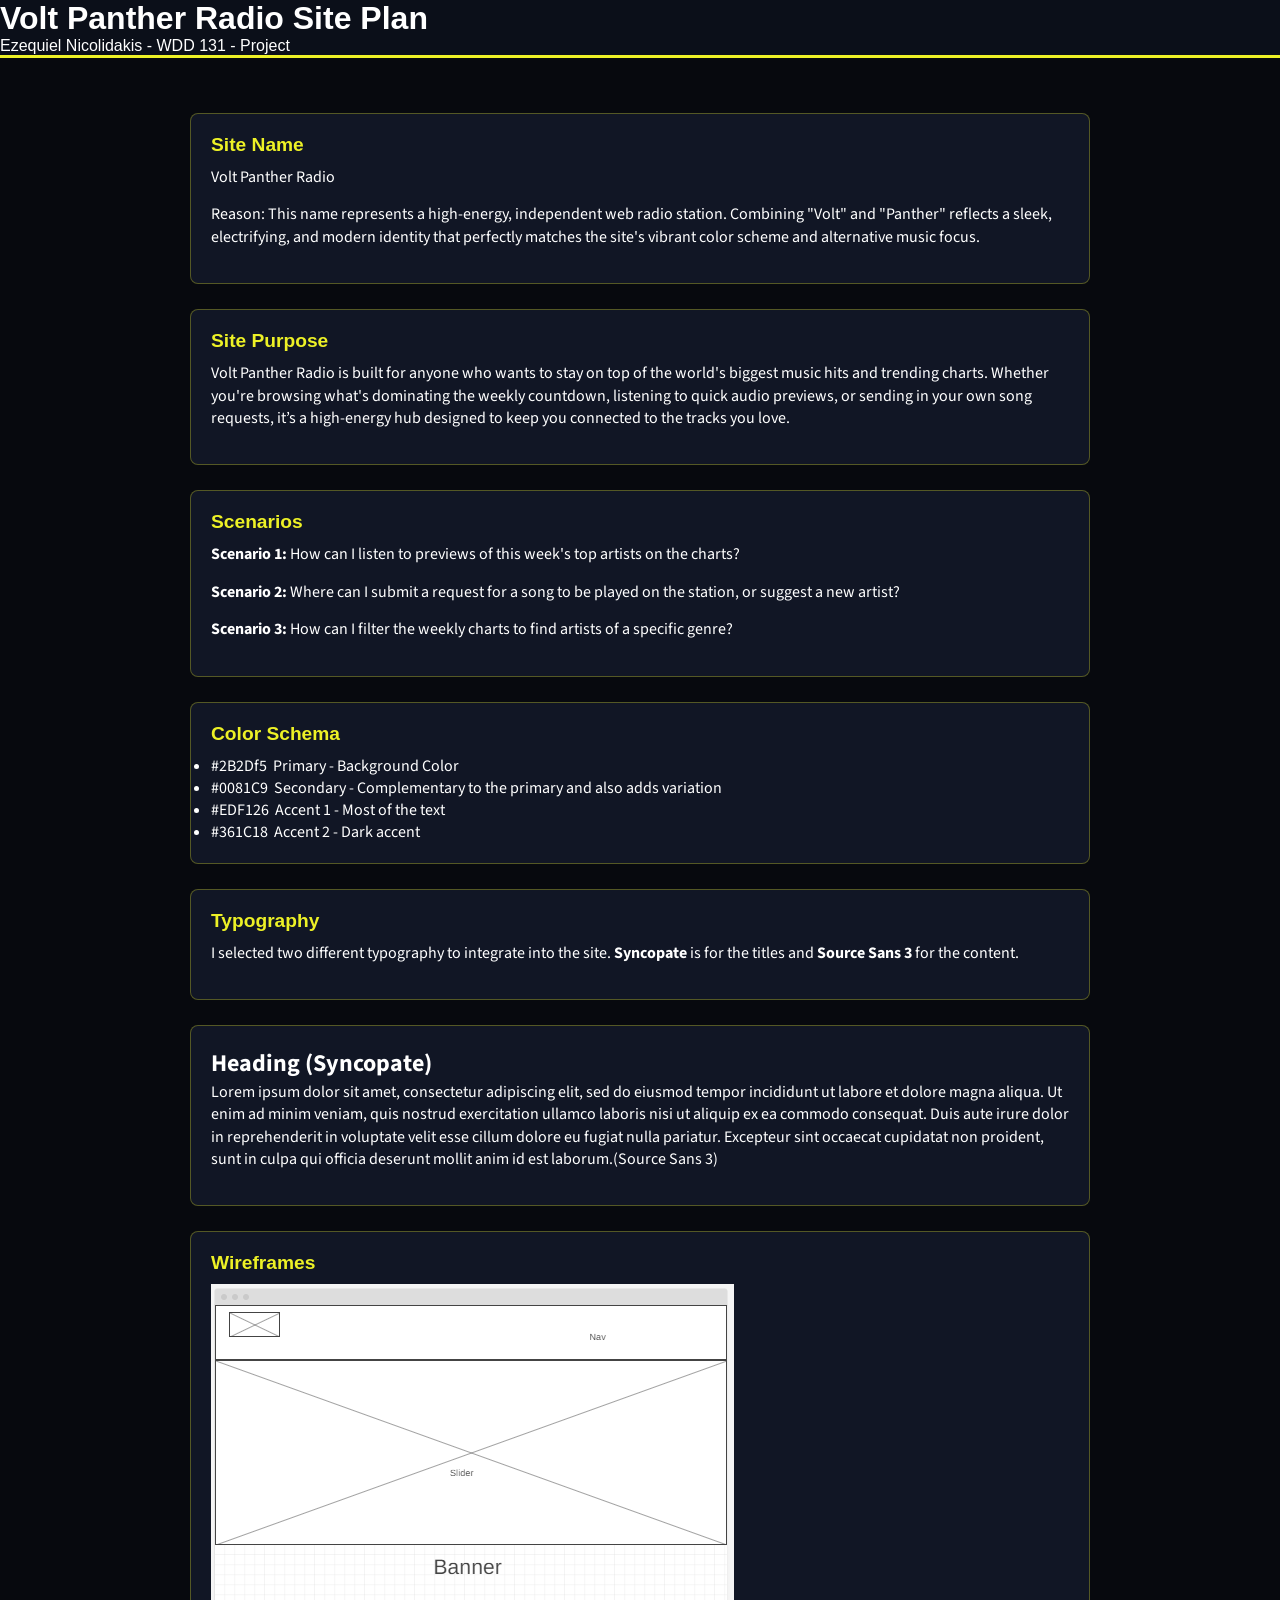
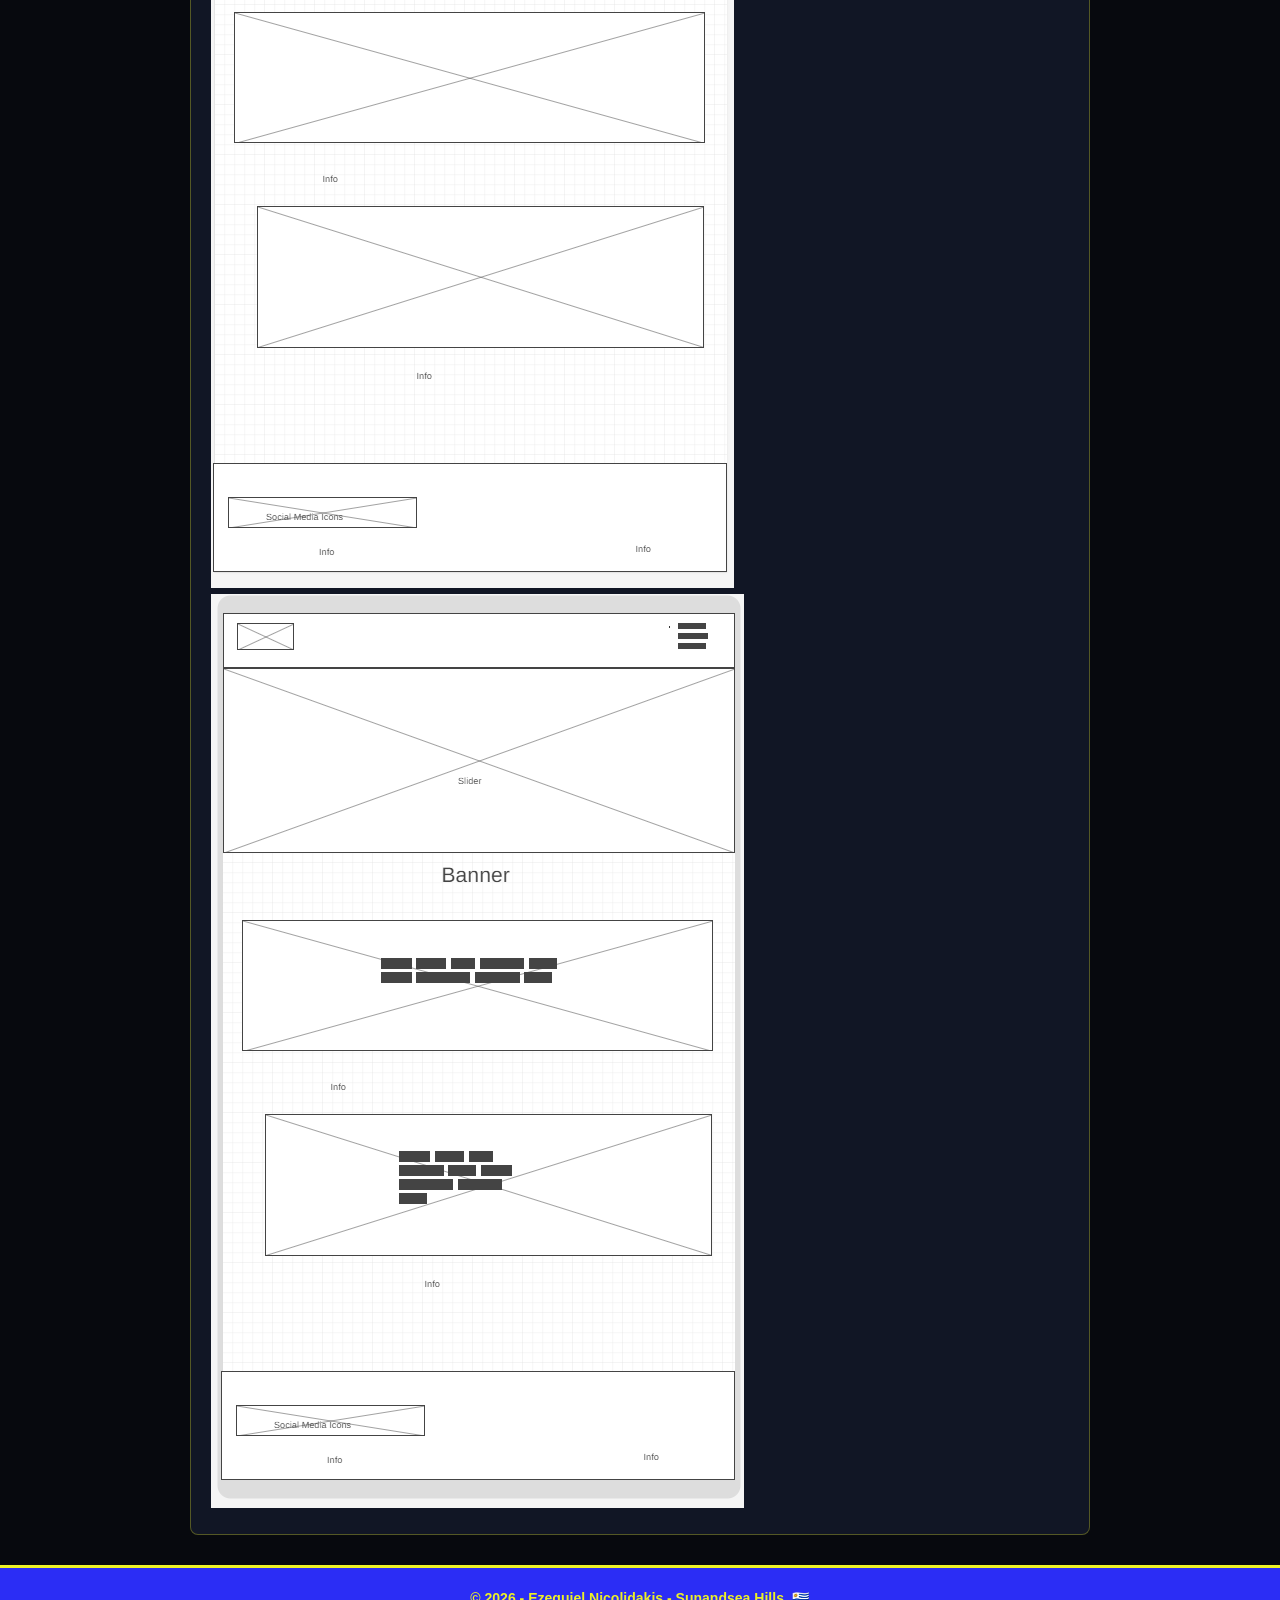
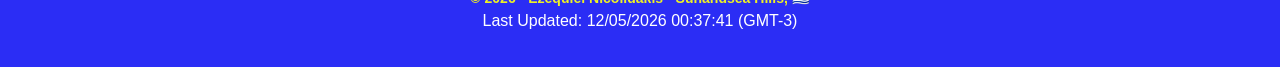
<file: project/siteplan.html>
<!doctype html>
<html lang="en">
  <head>
    <meta charset="UTF-8" />
    <meta http-equiv="X-UA-Compatible" content="IE=edge" />
    <meta name="viewport" content="width=device-width, initial-scale=1.0" />
    <meta
      name="description"
      content="Site planning document for Volt Panther Radio, a web project built by Ezequiel Nicolidakis for WDD 131 at Brigham Young University-Idaho."
    />
    <title>Volt Panther Radio Site plan</title>
    <link rel="icon" type="image/x-icon" href="images/logo.svg" />
    <link rel="preconnect" href="https://fonts.googleapis.com" />
    <link rel="preconnect" href="https://fonts.gstatic.com" crossorigin />
    <link
      href="https://fonts.googleapis.com/css2?family=Source+Sans+3:ital,wght@0,200..900;1,200..900&family=Syncopate:wght@700&display=swap"
      rel="stylesheet"
    />
    <link
      rel="stylesheet"
      href="https://necolas.github.io/normalize.css/8.0.1/normalize.css"
    />
    <link rel="stylesheet" href="styles/small.css" />
    <link rel="stylesheet" href="styles/medium.css" />
    <link rel="stylesheet" href="styles/large.css" />
  </head>
  <body>
    <header>
      <h1 id="heading_core">Volt Panther Radio Site Plan</h1>
      <div id="authorInfo">Ezequiel Nicolidakis - WDD 131 - Project</div>
    </header>
    <main>
      <section>
        <h2>Site Name</h2>
        <p>Volt Panther Radio</p>
        <p>
          Reason: This name represents a high-energy, independent web radio
          station. Combining "Volt" and "Panther" reflects a sleek,
          electrifying, and modern identity that perfectly matches the site's
          vibrant color scheme and alternative music focus.
        </p>
      </section>
      <section>
        <h2>Site Purpose</h2>
        <p>
          Volt Panther Radio is built for anyone who wants to stay on top of the
          world's biggest music hits and trending charts. Whether you're
          browsing what's dominating the weekly countdown, listening to quick
          audio previews, or sending in your own song requests, it’s a
          high-energy hub designed to keep you connected to the tracks you love.
        </p>
      </section>
      <section>
        <h2>Scenarios</h2>
        <p>
          <b>Scenario 1:</b> How can I listen to previews of this week's top
          artists on the charts?
        </p>
        <p>
          <b>Scenario 2:</b> Where can I submit a request for a song to be
          played on the station, or suggest a new artist?
        </p>
        <p>
          <b>Scenario 3:</b> How can I filter the weekly charts to find artists
          of a specific genre?
        </p>
      </section>
      <section>
        <h2>Color Schema</h2>
        <ul id="colors">
          <li class="color-li">
            <div class="color-dot" id="primary_color"></div>
            <span class="hex">#2B2Df5</span>&nbsp; Primary - Background Color
          </li>

          <li class="color-li">
            <div class="color-dot" id="secondary_color"></div>
            <span class="hex">#0081C9</span>&nbsp; Secondary - Complementary to
            the primary and also adds variation
          </li>

          <li class="color-li">
            <div class="color-dot" id="accent1_color"></div>
            <span class="hex">#EDF126</span>&nbsp; Accent 1 - Most of the text
          </li>

          <li class="color-li">
            <div class="color-dot" id="accent2_color"></div>
            <span class="hex">#361C18</span>&nbsp; Accent 2 - Dark accent
          </li>
        </ul>
      </section>
      <section>
        <h2>Typography</h2>
        <p>
          I selected two different typography to integrate into the site.
          <b>Syncopate</b> is for the titles and <b>Source Sans 3</b> for the
          content.
        </p>
      </section>
      <section>
        <h1>Heading (Syncopate)</h1>
        <p>
          Lorem ipsum dolor sit amet, consectetur adipiscing elit, sed do
          eiusmod tempor incididunt ut labore et dolore magna aliqua. Ut enim ad
          minim veniam, quis nostrud exercitation ullamco laboris nisi ut
          aliquip ex ea commodo consequat. Duis aute irure dolor in
          reprehenderit in voluptate velit esse cillum dolore eu fugiat nulla
          pariatur. Excepteur sint occaecat cupidatat non proident, sunt in
          culpa qui officia deserunt mollit anim id est laborum.(Source Sans 3)
        </p>
      </section>
      <section>
        <h2>Wireframes</h2>
        <img id="wireframe" src="./images/wireframe.png" alt="site wireframe" />
        <img
          id="mobile_wireframe"
          src="./images/wireframe_mobile.png"
          alt="mobile wireframe"
        />
      </section>
    </main>
    <footer>
      <h3>
        &copy; <span id="currentYear"></span> - Ezequiel Nicolidakis - Sunandsea
        Hills, 🇺🇾
      </h3>
      <p>Last Updated: <span id="last_modified"></span> (GMT-3)</p>
    </footer>
    <script src="./scripts/load.js"></script>
  </body>
</html>
</file>
<file: styles/base.css>
:root {
  --bg-color: #0b0c10;
  --panel-bg: rgba(18, 20, 29, 0.85);
  --accent-red: #ff2a5f;
  --accent-cyan: #00f0ff;
  --text-main: #c5c6c7;
  --text-bright: #ffffff;
  --border-glow: rgba(0, 240, 255, 0.25);
}

* {
  box-sizing: border-box;
  margin: 0;
  padding: 0;
}

body {
  background-color: var(--bg-color);
  color: var(--text-main);
  font-family: "Oxanium", sans-serif;
  font-weight: 400;
  line-height: 1.6;
  background-image: radial-gradient(
    rgba(0, 240, 255, 0.05) 1px,
    transparent 1px
  );
  background-size: 25px 25px;
}

h1,
h2,
h3,
#course-title {
  font-family: "Audiowide", sans-serif;
  letter-spacing: 1.5px;
  color: var(--text-bright);
}

header {
  background: rgba(11, 12, 16, 0.95);
  border-bottom: 2px solid var(--accent-red);
  padding: 1.2rem 2rem;
  text-align: center;
  box-shadow: 0 4px 20px rgba(255, 42, 95, 0.2);
}

#course-title {
  display: block;
  font-size: 1.2rem;
  color: var(--accent-cyan);
  margin-bottom: 0.8rem;
  text-shadow: 0 0 10px rgba(0, 240, 255, 0.4);
}

nav {
  display: flex;
  justify-content: center;
  flex-wrap: wrap;
  gap: 1.5rem;
}

nav a {
  font-family: "Audiowide", sans-serif;
  color: var(--text-main);
  text-decoration: none;
  font-size: 0.95rem;
  padding: 0.5rem 1rem;
  border: 1px solid transparent;
  transition: all 0.3s ease;
}

nav a:hover {
  color: var(--accent-cyan);
  border-color: var(--accent-cyan);
  background: rgba(0, 240, 255, 0.05);
  box-shadow: 0 0 10px rgba(0, 240, 255, 0.3);
}

main {
  max-width: 1100px;
  margin: 2.5rem auto;
  padding: 0 1.5rem;
}

main > h1 {
  text-align: center;
  font-size: 2.2rem;
  margin-bottom: 2rem;
  color: var(--text-bright);
  text-shadow: 0 0 12px rgba(255, 42, 95, 0.5);
}

.card {
  background: var(--panel-bg);
  border: 1px solid var(--border-glow);
  padding: 2rem;
  border-radius: 6px;
  box-shadow: 0 8px 32px rgba(0, 0, 0, 0.6);
  backdrop-filter: blur(8px);
  margin-bottom: 2rem;
}

.card h2 {
  font-size: 1.4rem;
  border-bottom: 2px solid var(--accent-red);
  padding-bottom: 0.5rem;
  margin-bottom: 1.2rem;
}

a {
  color: var(--accent-cyan);
  text-decoration: none;
  transition: 0.2s ease;
}

a:hover {
  color: var(--accent-red);
  text-shadow: 0 0 6px rgba(255, 42, 95, 0.6);
}

ul {
  list-style-type: square;
  padding-left: 1.5rem;
}

ul li {
  margin-bottom: 0.5rem;
}

footer {
  background: rgba(11, 12, 16, 0.95);
  border-top: 1px solid var(--border-glow);
  text-align: center;
  padding: 1.5rem;
  font-size: 0.9rem;
  color: var(--text-main);
}

.footer_cont p {
  margin: 0.3rem 0;
}

#last_modified {
  color: var(--accent-cyan);
  font-size: 0.85rem;
}

.card-container {
  display: grid;
  grid-template-columns: 1fr 1fr;
  gap: 2rem;
}

main {
  display: grid;
  grid-template-columns: 1fr;
  gap: 2rem;
}

@media (min-width: 768px) {
  main {
    display: grid;
    grid-template-columns: 1fr 1fr;
    grid-auto-rows: auto;
  }

  main > h1 {
    grid-column: 1 / -1;
  }
}
</file>
<file: project/styles/small.css>
:root {
  --primary: #2b2df5;
  --secondary: #0081c9;
  --accent1: #edf126;
  --accent2: #120b0e;
}

* {
  box-sizing: border-box;
  margin: 0;
  padding: 0;
}

body {
  display: flex;
  flex-direction: column;
  min-height: 100vh;
  background-color: #07090e;
  color: #ffffff;
  font-family: "Source Sans 3", sans-serif;
}

header {
  width: 100%;
  background-color: #0b0f19;
  border-bottom: 3px solid var(--accent1);
  font-family: "Syncopate", sans-serif;
}

.header-container {
  display: flex;
  flex-direction: column;
  align-items: center;
  padding: 15px;
}

.logo h1 {
  font-size: 1.2rem;
  color: var(--accent1);
  text-align: center;
  margin-bottom: 10px;
}

nav {
  width: 100%;
}

nav ul {
  list-style-type: none;
  display: flex;
  flex-direction: column;
  gap: 8px;
  width: 100%;
  margin: 0;
  padding: 0;
}

nav li {
  width: 100%;
  display: flex;
}

nav a {
  display: block;
  width: 100%;
  padding: 12px 16px;
  background-color: var(--primary);
  color: var(--accent1);
  text-decoration: none;
  font-weight: 600;
  text-align: center;
  border-radius: 4px;
  transition: all 0.3s ease;
}

nav a:hover,
nav a.active {
  background-color: var(--accent2);
  color: var(--accent1);
  padding-left: 20px;
}

footer {
  width: 100%;
  text-align: center;
  font-family: "Syncopate", sans-serif;
  color: var(--accent1);
  background-color: var(--primary);
  border-top: 3px solid var(--accent1);
  margin-top: auto;
  padding: 20px 14px;
  line-height: 1.8em;
  font-size: 12px;
}

main {
  display: flex;
  flex-direction: column;
  max-width: 900px;
  margin: auto;
  padding: 20px;
  width: 100%;
  font-family: "Source Sans 3", sans-serif;
}

section {
  width: 100%;
  margin-top: 25px;
  background-color: #111625;
  border: 1px solid rgba(239, 241, 38, 0.3);
  padding: 20px;
  border-radius: 8px;
  box-sizing: border-box;
}

h2 {
  font-size: 1.2rem;
  font-family: "Syncopate", sans-serif;
  color: var(--accent1);
  margin-bottom: 10px;
}

p {
  font-size: 1rem;
  line-height: 1.4em;
  color: #ffffff;
  margin-bottom: 15px;
}

.request-form {
  display: flex;
  flex-direction: column;
  gap: 15px;
}

.form-group {
  display: flex;
  flex-direction: column;
  gap: 5px;
  width: 100%;
}

.form-group label {
  font-weight: 600;
  font-size: 0.95rem;
  color: var(--accent1);
}

.form-group input,
.form-group textarea,
.song-select-box {
  width: 100%;
  padding: 12px;
  border-radius: 4px;
  border: 2px solid var(--secondary);
  background-color: #0b0f19;
  color: #ffffff;
  font-family: "Source Sans 3", sans-serif;
  font-size: 1rem;
}

.form-group input::placeholder,
.form-group textarea::placeholder {
  color: #a0a0a0;
}

.form-group input:focus,
.form-group textarea:focus,
.song-select-box:focus {
  border-color: var(--accent1);
  outline: none;
}

.song-select-box option {
  padding: 10px;
  background-color: #000000;
  color: #ffffff;
}

.submit-btn {
  padding: 12px;
  background-color: var(--accent1);
  color: var(--accent2);
  border: none;
  border-radius: 4px;
  font-family: "Syncopate", sans-serif;
  font-weight: 700;
  cursor: pointer;
  transition: all 0.3s ease;
}

.submit-btn:hover {
  background-color: #ffffff;
  color: #000000;
}

.requests-grid {
  display: flex;
  flex-direction: column;
  gap: 10px;
}

.request-card {
  background-color: #0b0f19;
  padding: 12px;
  border-radius: 4px;
  border-left: 4px solid var(--accent1);
  color: #ffffff;
}

.request-card h4 {
  font-size: 0.95rem;
  color: var(--accent1);
  margin-bottom: 4px;
}

.request-card p {
  font-size: 0.85rem;
  color: #cccccc;
  margin-bottom: 0;
}

.request-card .shoutout {
  font-style: italic;
  color: #ffffff;
  margin-top: 4px;
}

.modal-overlay {
  position: fixed;
  top: 0;
  left: 0;
  width: 100%;
  height: 100%;
  background-color: rgba(0, 0, 0, 0.85);
  display: flex;
  justify-content: center;
  align-items: center;
  z-index: 1000;
}

.modal-content {
  background-color: #0b0f19;
  border: 2px solid var(--accent1);
  padding: 25px;
  border-radius: 8px;
  width: 90%;
  max-width: 380px;
  text-align: center;
  color: #ffffff;
}

.hidden {
  display: none !important;
}

.selectable-songs-list {
  max-height: 220px;
  overflow-y: auto;
  background-color: #000000;
  border: 2px solid var(--secondary);
  border-radius: 4px;
  margin-top: 5px;
  display: flex;
  flex-direction: column;
}

.song-option-item {
  padding: 10px 12px;
  cursor: pointer;
  border-bottom: 1px solid rgba(0, 129, 201, 0.3);
  display: flex;
  flex-direction: column;
  gap: 2px;
  color: #ffffff;
  transition: background-color 0.2s ease;
}

.song-option-item:hover {
  background-color: rgba(0, 129, 201, 0.2);
}

.song-option-item.selected {
  background-color: var(--secondary);
  border-left: 4px solid var(--accent1);
  color: var(--accent1);
  font-weight: bold;
}

.song-option-item span {
  font-size: 0.85rem;
  color: #cccccc;
}

.song-option-item.selected span {
  color: #ffffff;
}

.social-links {
  display: flex;
  justify-content: center;
  gap: 20px;
  margin-top: 10px;
}

.social-icon {
  width: 24px;
  height: 24px;
  transition:
    opacity 0.3s ease,
    transform 0.3s ease;
  filter: brightness(0) invert(1);
}

.social-icon:hover {
  opacity: 0.8;
  transform: scale(1.1);
}

/* CHARTS SEARCH & FLOATING DROPDOWN STYLES */
.compact-search-container {
  position: relative;
  width: 100%;
}

.compact-search-container label {
  display: block;
  font-weight: 600;
  font-size: 0.95rem;
  color: var(--accent1);
  margin-bottom: 6px;
}

.compact-search-container input[type="text"] {
  width: 100%;
  padding: 12px 14px;
  background-color: transparent;
  border: 2px solid var(--accent1);
  border-radius: 4px;
  color: #ffffff;
  font-family: "Source Sans 3", sans-serif;
  font-size: 1rem;
  outline: none;
  transition: all 0.3s ease;
}

.compact-search-container input[type="text"]::placeholder {
  color: rgba(255, 255, 255, 0.5);
}

.compact-search-container input[type="text"]:focus {
  background-color: rgba(239, 241, 38, 0.05);
  box-shadow: 0 0 8px rgba(239, 241, 38, 0.4);
}

.spotify-embed-container {
  margin-top: 15px;
  width: 100%;
}

#chart-options-list {
  position: absolute;
  top: 100%;
  left: 0;
  right: 0;
  z-index: 999;
  background-color: #0b0f19;
  border: 2px solid var(--accent1);
  border-radius: 6px;
  box-shadow: 0 8px 16px rgba(0, 0, 0, 0.6);
  overflow: hidden;
  margin-top: 5px;
}

#chart-options-list.hidden {
  display: none;
}

.dropdown-filters {
  display: flex;
  gap: 8px;
  padding: 8px 12px;
  background-color: #121826;
  border-bottom: 1px solid rgba(255, 255, 255, 0.1);
}

.filter-btn {
  background: transparent;
  border: 1px solid var(--accent1);
  color: var(--accent1);
  padding: 4px 10px;
  border-radius: 4px;
  cursor: pointer;
  font-size: 0.8rem;
  font-weight: 600;
  transition: all 0.2s ease;
}

.filter-btn:hover,
.filter-btn.active {
  background-color: var(--accent1);
  color: var(--accent2);
}

#options-items-container {
  max-height: 200px;
  overflow-y: auto;
}

.select-option {
  padding: 10px 14px;
  cursor: pointer;
  color: #ffffff;
  display: flex;
  justify-content: space-between;
  align-items: center;
  border-bottom: 1px solid rgba(255, 255, 255, 0.05);
}

.select-option:hover {
  background-color: var(--accent1);
  color: var(--accent2);
}

.option-category {
  font-size: 0.75rem;
  opacity: 0.8;
  background: rgba(255, 255, 255, 0.1);
  padding: 2px 6px;
  border-radius: 4px;
}

.charts-header-box {
  margin-bottom: 25px;
}

.nav-cards-section {
  margin-top: 35px;
  width: 100%;
  box-sizing: border-box;
}

.nav-cards-grid {
  display: grid;
  grid-template-columns: 1fr;
  gap: 20px;
  margin-top: 15px;
  width: 100%;
}

.nav-card {
  display: flex;
  flex-direction: column;
  align-items: center;
  text-align: center;
  background-color: #0b0f19;
  padding: 25px 20px;
  border: 2px solid rgba(255, 255, 255, 0.08);
  border-radius: 8px;
  text-decoration: none;
  box-sizing: border-box;
  transition:
    transform 0.3s ease,
    border-color 0.3s ease,
    box-shadow 0.3s ease;
}

.nav-card:hover {
  transform: translateY(-3px);
  border-color: var(--accent1);
  box-shadow: 0 0 12px rgba(239, 241, 38, 0.2);
}

.nav-card-img-wrapper {
  display: flex;
  align-items: center;
  justify-content: center;
  width: 70px;
  height: 70px;
  margin-bottom: 15px;
  background-color: rgba(239, 241, 38, 0.05);
  border: 1px solid var(--accent1);
  border-radius: 50%;
  transition: background-color 0.3s ease;
}

.nav-card-img-wrapper img {
  width: 36px;
  height: 36px;
  object-fit: contain;
  display: block;
  filter: invert(88%) sepia(85%) saturate(1280%) hue-rotate(345deg)
    brightness(102%) contrast(89%);
}

.nav-card:hover .nav-card-img-wrapper {
  background-color: rgba(239, 241, 38, 0.15);
}

.nav-card-content h3 {
  font-family: "Syncopate", sans-serif;
  font-size: 1rem;
  color: var(--accent1);
  margin-bottom: 8px;
}

.nav-card-content p {
  font-size: 0.85rem;
  color: #cccccc;
  margin-bottom: 0;
  line-height: 1.4;
}

.features-section {
  margin-top: 35px;
}

.features-grid {
  display: grid;
  grid-template-columns: 1fr;
  gap: 20px;
  margin-top: 15px;
}

.feature-card {
  background-color: #0b0f19;
  border: 2px solid rgba(255, 255, 255, 0.08);
  border-radius: 8px;
  padding: 20px;
  display: flex;
  flex-direction: column;
  transition:
    transform 0.3s ease,
    border-color 0.3s ease,
    box-shadow 0.3s ease;
}

.feature-card:hover {
  transform: translateY(-3px);
  border-color: var(--accent1);
  box-shadow: 0 0 12px rgba(239, 241, 38, 0.2);
}

.feature-card h3 {
  font-family: "Syncopate", sans-serif;
  font-size: 1rem;
  color: var(--accent1);
  margin-bottom: 8px;
}

.feature-card p {
  font-size: 0.9rem;
  color: #cccccc;
  margin-bottom: 0;
  line-height: 1.4;
}

.feature-card.image-card {
  grid-column: 1 / -1;
}

.lazy-card-img-container {
  width: 100%;
  margin-top: 15px;
  border-radius: 6px;
  overflow: hidden;
  border: 1px solid rgba(239, 241, 38, 0.3);
}

.lazy-feature-img {
  width: 100%;
  height: auto;
  object-fit: cover;
  display: block;
}

.hero-video-container {
  width: 100%;
  margin-top: 20px;
  border-radius: 6px;
  overflow: hidden;
  border: 1px solid rgba(239, 241, 38, 0.3);
  background-color: #0b0f19;
  box-sizing: border-box;
}

.optimized-hero-video {
  width: 100%;
  height: auto;
  max-height: 380px;
  object-fit: cover;
  display: block;
}
</file>
<file: project/styles/medium.css>
@media only screen and (min-width: 37.5em) {
  .header-container {
    flex-direction: row;
    justify-content: space-between;
    align-items: center;
    max-width: 900px;
    margin: 0 auto;
    padding: 15px 20px;
  }

  .logo h1 {
    margin-bottom: 0;
    text-align: left;
    font-size: 1.3rem;
  }

  nav {
    width: auto;
  }

  nav ul {
    flex-direction: row;
    gap: 15px;
    width: auto;
  }

  nav li {
    width: auto;
  }

  nav a {
    width: auto;
    padding: 10px 18px;
    background-color: transparent;
    border-radius: 4px;
  }

  nav a:hover,
  nav a.active {
    background-color: var(--accent2);
    padding-left: 18px;
    color: var(--accent1);
  }
}

.nav-cards-grid {
  grid-template-columns: repeat(2, 1fr);
}

.features-grid {
  grid-template-columns: repeat(2, 1fr);
}

.feature-card.image-card {
  grid-column: 1 / -1;
}
</file>
<file: project/styles/large.css>
@media only screen and (min-width: 60em) {
  .header-container {
    max-width: 1000px;
  }

  main {
    max-width: 900px;
    padding: 30px 0;
  }

  nav ul {
    gap: 25px;
  }

  nav a {
    padding: 10px 22px;
    font-size: 1.05rem;
  }
}
</file>
<file: styles/form.css>
body {
  font-family: "Inter", sans-serif;
  color: #1a2b3c;
  background-color: #f4f6f8;
  margin: 0;
  line-height: 1.6;
}

header {
  background-color: #1a2b3c;
  text-align: center;
  padding: 40px 20px;
  border-bottom: 4px solid #5b9bd5;
}

header h1 {
  font-family: "Montserrat", sans-serif;
  color: #f4f6f8;
  margin: 0;
  font-size: 2.2rem;
}

.tagline {
  color: #5b9bd5;
  margin-top: 10px;
  text-transform: uppercase;
  font-size: 0.85rem;
}

main {
  max-width: 700px;
  margin: 30px auto;
  padding: 0 20px;
}

form {
  background-color: #ffffff;
  padding: 30px;
  border: 1px solid #d6dce2;
}

h2 {
  font-family: "Montserrat", sans-serif;
  color: #1a2b3c;
  font-size: 1.4rem;
  margin-top: 0;
  margin-bottom: 25px;
  padding-bottom: 12px;
  border-bottom: 2px solid #5b9bd5;
}

label {
  display: block;
  font-family: "Montserrat", sans-serif;
  color: #1a2b3c;
  margin-top: 20px;
  margin-bottom: 6px;
}

select,
input[type="date"],
input[type="text"],
textarea {
  width: 100%;
  padding: 10px 12px;
  border: 1px solid #d6dce2;
  font-family: "Inter", sans-serif;
  font-size: 1rem;
  box-sizing: border-box;
}

select option {
  text-transform: capitalize;
}

fieldset {
  border: 1px solid #d6dce2;
  margin-top: 20px;
  padding: 15px 20px;
}

legend {
  font-family: "Montserrat", sans-serif;
  color: #1a2b3c;
  padding: 0 8px;
}

.rating,
.features {
  display: flex;
  flex-direction: row;
  flex-wrap: wrap;
  gap: 20px;
}

.rating input,
.features input {
  margin-right: 6px;
  width: 18px;
  height: 18px;
  vertical-align: middle;
  cursor: pointer;
}

.rating label,
.features label {
  display: inline-block;
  margin: 0;
  margin-right: 5px;
  font-family: "Inter", sans-serif;
  cursor: pointer;
  vertical-align: middle;
}

input[type="submit"] {
  background-color: #1a2b3c;
  color: #f4f6f8;
  font-family: "Montserrat", sans-serif;
  font-size: 1rem;
  padding: 14px 30px;
  border: none;
  margin-top: 25px;
  width: 100%;
  cursor: pointer;
  text-transform: uppercase;
}

input[type="submit"]:hover {
  background-color: #2e4862;
}

.confirmation {
  background-color: #ffffff;
  padding: 40px 30px;
  text-align: center;
  border: 1px solid #d6dce2;
}

.confirmation h2 {
  border-bottom: none;
  padding-bottom: 0;
  margin-bottom: 15px;
}

.counter-box {
  background-color: #f4f6f8;
  padding: 25px;
  margin: 25px 0;
  border-left: 4px solid #5b9bd5;
}

.counter-label {
  font-family: "Montserrat", sans-serif;
  text-transform: uppercase;
  font-size: 0.85rem;
  margin: 0 0 10px 0;
}

.counter-number {
  font-family: "Montserrat", sans-serif;
  font-size: 3rem;
  color: #5b9bd5;
  margin: 0;
}

.button {
  display: inline-block;
  background-color: #1a2b3c;
  color: #f4f6f8;
  font-family: "Montserrat", sans-serif;
  padding: 12px 25px;
  text-decoration: none;
  text-transform: uppercase;
  margin-top: 15px;
}

.button:hover {
  background-color: #2e4862;
}

footer {
  background-color: #1a2b3c;
  color: #f4f6f8;
  text-align: center;
  padding: 20px;
  margin-top: 40px;
  font-size: 0.9rem;
}

footer p {
  margin: 5px 0;
}

@media (max-width: 600px) {
  header h1 {
    font-size: 1.8rem;
  }

  form {
    padding: 20px;
  }

  main {
    padding: 0 15px;
  }

  .counter-number {
    font-size: 2.5rem;
  }
}
</file>
<file: styles/place.css>
:root {
  --patagonia-navy: #132238;
  --coihue-green: #2d4a3e;
  --chocolate-bark: #3e2723;
  --granite-gray: #687076;
  --snow-white: #ffffff;
  --cream-parchment: #f4efe6;
  --stone-line: #d8d3ca;
  --card-overlay: rgba(255, 255, 255, 0.94);
}

body {
  font-family: "Nunito", sans-serif;
  color: var(--patagonia-navy);
  background-color: var(--cream-parchment);
  margin: 0;
  line-height: 1.6;
}

header {
  background-color: var(--patagonia-navy);
  text-align: center;
  padding: 25px 20px;
  border-bottom: 4px solid var(--coihue-green);
}

h1 {
  font-family: "Cinzel Decorative", serif;
  color: var(--cream-parchment);
  margin: 0;
  font-size: 2rem;
  text-transform: uppercase;
  letter-spacing: 3px;
  font-weight: 700;
}

main {
  max-width: 1000px;
  margin: 0 auto;
  padding: 20px;
}

.hero img {
  width: 100%;
  height: auto;
  display: block;
  border: 2px solid var(--patagonia-navy);
  border-radius: 4px;
}

section {
  background-color: var(--snow-white);
  border: 2px solid var(--patagonia-navy);
  border-radius: 6px;
  margin-top: 25px;
  overflow: hidden;
  box-shadow: 0 4px 12px rgba(19, 34, 56, 0.08);
}

section h2 {
  background-color: var(--patagonia-navy);
  color: var(--cream-parchment);
  font-family: "Cinzel Decorative", serif;
  text-transform: uppercase;
  letter-spacing: 2px;
  padding: 12px 20px;
  margin: 0;
  font-size: 1.1rem;
  border-bottom: 3px solid var(--coihue-green);
  font-weight: 700;
}

section ul {
  list-style: none;
  padding: 20px;
  margin: 0;
}

section ul li {
  padding: 8px 0;
  border-bottom: 1px solid var(--stone-line);
}

section ul li:last-child {
  border-bottom: none;
}

section ul li strong {
  font-family: "Cinzel Decorative", serif;
  color: var(--coihue-green);
  text-transform: uppercase;
  letter-spacing: 1px;
  margin-right: 8px;
  font-size: 0.85rem;
  font-weight: 700;
}

.weather-icon {
  display: block;
  width: 65px;
  height: 65px;
  margin: 15px auto 0;
  object-fit: contain;
}

footer {
  background-color: var(--patagonia-navy);
  color: var(--cream-parchment);
  text-align: center;
  padding: 20px;
  margin-top: 35px;
  font-size: 0.9rem;
  border-top: 4px solid var(--coihue-green);
}

footer p {
  margin: 5px 0;
}

#lastModified {
  color: #a0aec0;
  font-family: "Cinzel Decorative", serif;
  font-size: 0.75rem;
  letter-spacing: 1.5px;
}

#lastModified::after {
  content: " 🏔️";
}

@media (min-width: 700px) {
  h1 {
    font-size: 2.6rem;
  }

  main {
    position: relative;
  }

  .data {
    position: absolute;
    top: 110px;
    left: 30px;
    width: 320px;
    background-color: var(--card-overlay);
  }

  .weather {
    position: absolute;
    top: 110px;
    right: 30px;
    width: 320px;
    background-color: var(--card-overlay);
  }

  .weather-icon {
    display: block;
    width: 55px;
    height: 55px;
  }
}
</file>
<file: styles/temples.css>
:root {
  --primary-dark: #2c3e50;
  --secondary-dark: #1f2d3d;
  --bg-light: #f5f1ea;
  --bg-white: #ffffff;
  --accent-blue: #6ba4c7;
  --accent-gold: #d4b896;
}

body {
  font-family: "Lora", serif;
  color: var(--primary-dark);
  background-color: var(--bg-light);
  margin: 0;
  line-height: 1.6;
}

header {
  background-color: var(--primary-dark);
  padding: 15px 20px;
  border-bottom: 4px solid var(--accent-blue);
  position: relative;
}

#course-title {
  display: block;
  font-family: "Noto Sans", sans-serif;
  font-weight: 700;
  font-size: 1.5rem;
  color: var(--bg-light);
  text-align: center;
  letter-spacing: 2px;
  text-transform: uppercase;
  padding: 5px;
}

#menu-toggle {
  position: absolute;
  top: 15px;
  right: 20px;
  background: none;
  border: 2px solid var(--bg-light);
  color: var(--bg-light);
  font-size: 1.5rem;
  padding: 4px 12px;
  cursor: pointer;
  font-family: "Noto Sans", sans-serif;
}

#menu-toggle:hover {
  color: var(--accent-blue);
  border-color: var(--accent-blue);
}

nav {
  display: none;
  flex-direction: column;
  margin-top: 15px;
}

nav.open {
  display: flex;
}

nav a:link,
nav a:visited {
  color: var(--bg-light);
}

nav a {
  color: var(--bg-light);
  text-decoration: none;
  font-family: "Noto Sans", sans-serif;
  font-weight: 600;
  font-size: 1rem;
  padding: 12px;
  text-align: center;
  text-transform: uppercase;
  letter-spacing: 2px;
  border-top: 1px solid var(--accent-gold);
}

nav a:hover {
  color: var(--accent-blue);
  background-color: var(--secondary-dark);
}

main {
  max-width: 1100px;
  margin: 30px auto;
  padding: 0 20px;
}

h1 {
  font-family: "Noto Sans", sans-serif;
  font-weight: 800;
  font-size: 2.2rem;
  text-align: center;
  margin-bottom: 30px;
  text-transform: uppercase;
  color: var(--primary-dark);
}

.gallery {
  display: grid;
  grid-template-columns: 1fr;
  gap: 25px;
}

figure {
  margin: 0;
  background-color: var(--bg-white);
  border: 2px solid var(--primary-dark);
}

figure img {
  width: 100%;
  height: 300px;
  object-fit: cover;
  display: block;
}

figcaption {
  background-color: var(--primary-dark);
  color: var(--bg-light);
  font-family: "Noto Sans", sans-serif;
  font-weight: 600;
  text-align: center;
  padding: 12px;
  text-transform: uppercase;
  letter-spacing: 2px;
  font-size: 0.9rem;
  border-top: 3px solid var(--accent-gold);
}

footer {
  background-color: var(--primary-dark);
  color: var(--bg-light);
  text-align: center;
  padding: 20px;
  margin-top: 40px;
  font-size: 0.9rem;
  border-top: 4px solid var(--accent-blue);
}

footer p {
  margin: 5px 0;
  letter-spacing: 1px;
}

#lastModified {
  color: var(--accent-gold);
  font-family: "Noto Sans", sans-serif;
  font-size: 0.85rem;
  text-transform: uppercase;
  letter-spacing: 2px;
}
</file>
<file: styles/temples-large.css>
@media (min-width: 700px) {
  #menu-toggle {
    display: none;
  }

  nav {
    display: flex;
    flex-direction: row;
    justify-content: center;
    margin-top: 15px;
  }

  nav a {
    border-top: none;
    padding: 10px 25px;
  }

  #course-title {
    font-size: 1.8rem;
  }

  h1 {
    font-size: 3rem;
  }

  .gallery {
    grid-template-columns: repeat(2, 1fr);
    gap: 30px;
  }
}

@media (min-width: 1000px) {
  .gallery {
    grid-template-columns: repeat(3, 1fr);
  }

  h1 {
    font-size: 3.5rem;
  }
}
</file>
